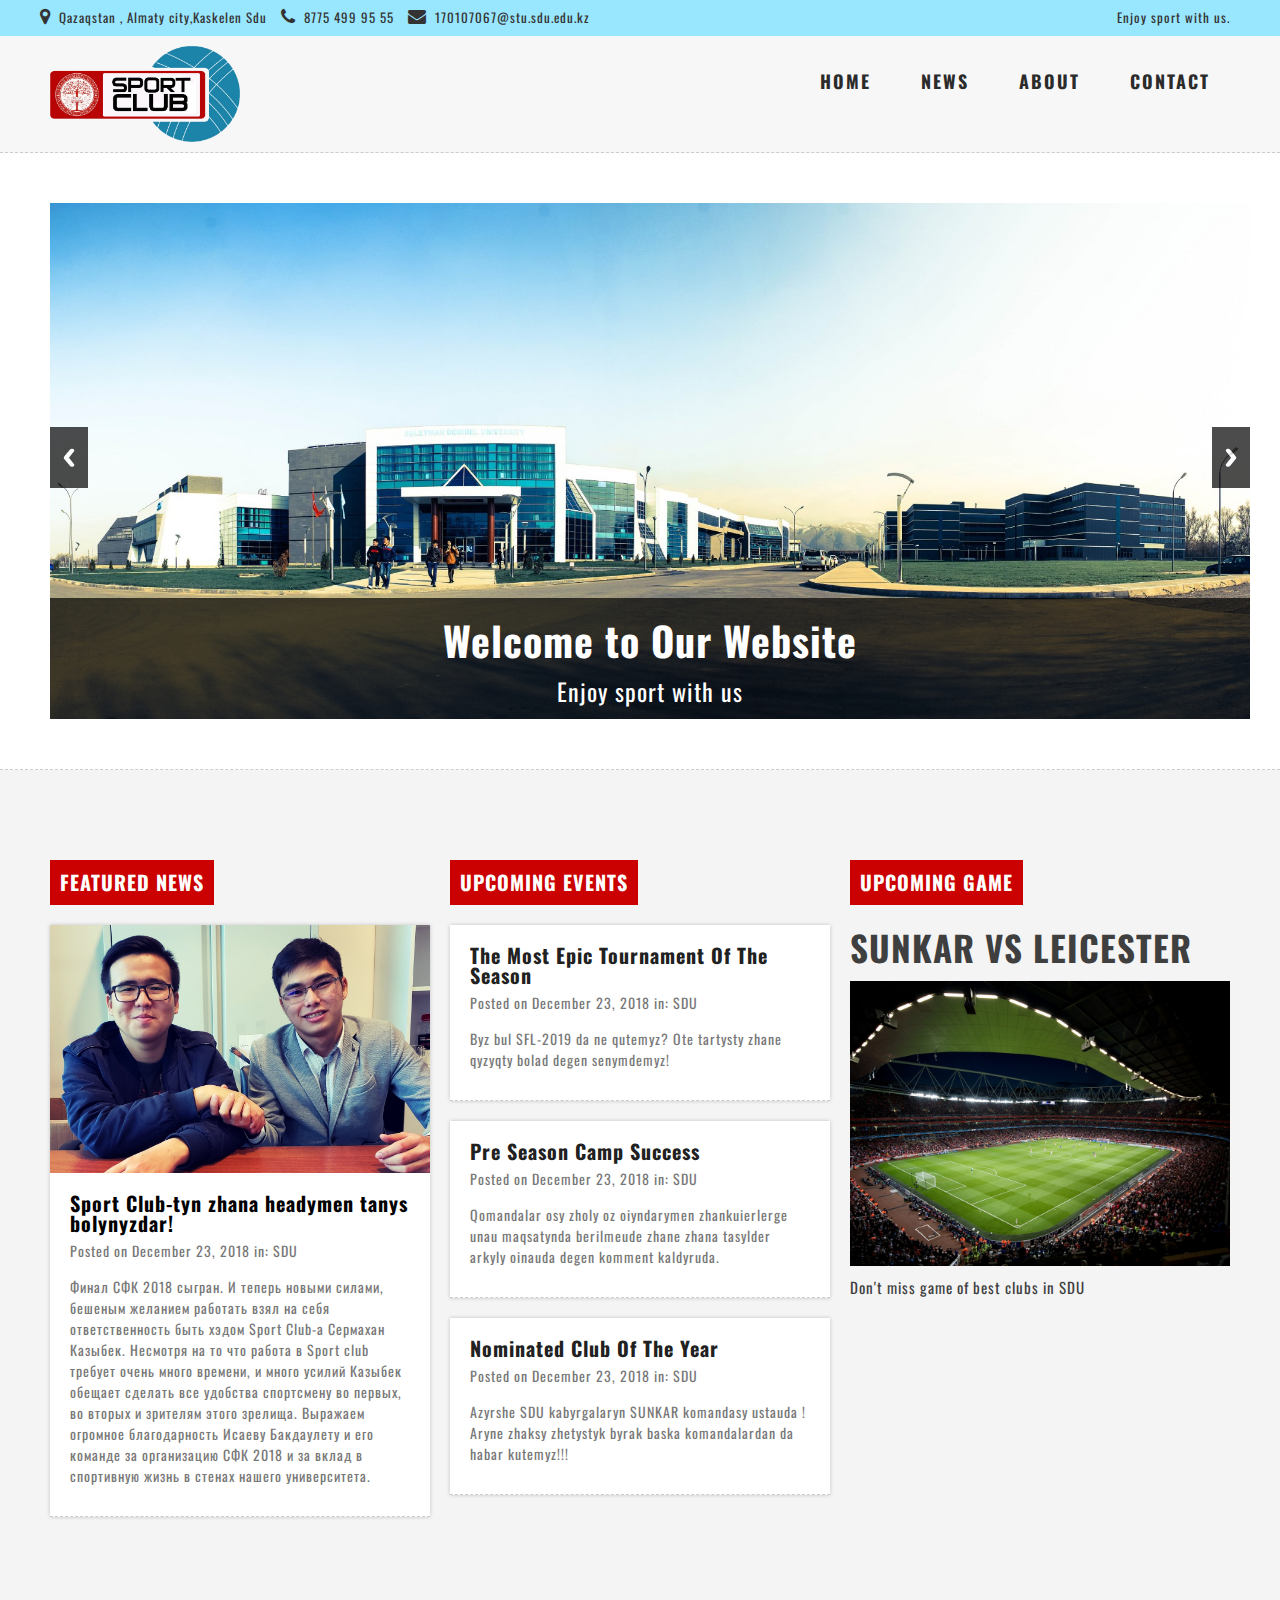
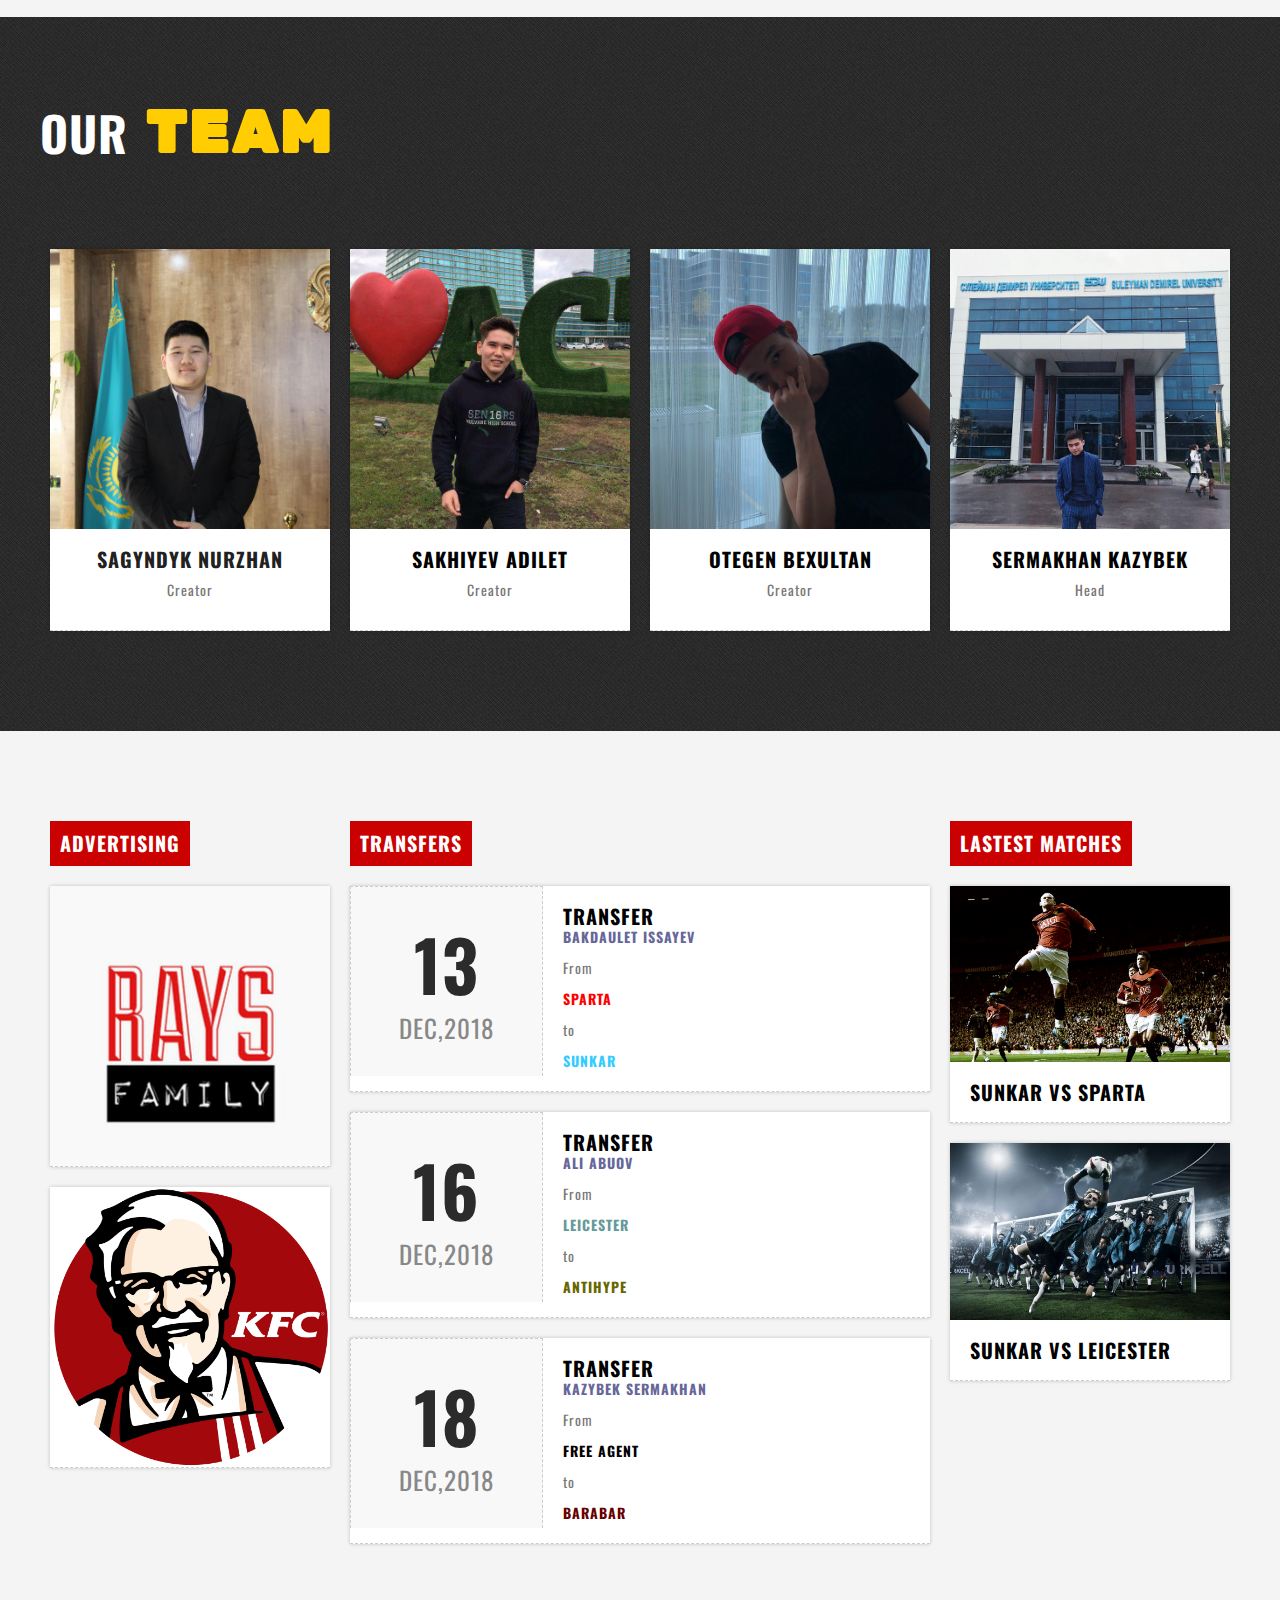
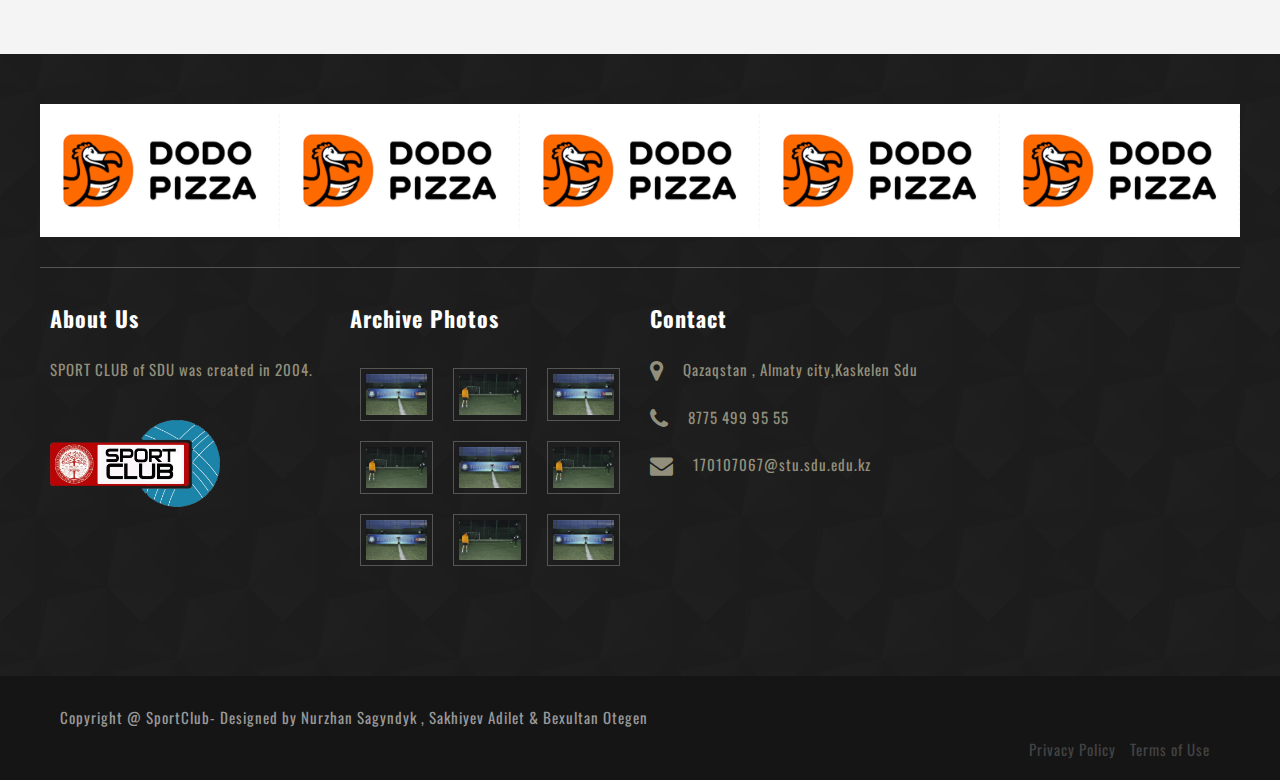
<file: Sport club SDU/index.html>
<!DOCTYPE html>
<html lang="en">
<head>
	<meta charset="utf-8">
	<title>SDU Sport club</title>
	<meta name="viewport" content="width=device-width, initial-scale=1, maximum-scale=1">
    

  	<link rel="stylesheet" href="css/zerogrid.css">
	<link rel="stylesheet" href="css/style.css">
	<link rel="stylesheet" href="css/menu.css">
	<link rel="stylesheet" href="css/responsiveslides.css">
	<link href="font-awesome/css/font-awesome.min.css" rel="stylesheet" type="text/css">
	
	<script src="js/jquery-latest.min.js"></script>
	<script src="js/script.js"></script>
    <script src="js/jquery183.min.js"></script>
    <script src="js/responsiveslides.min.js"></script>
    <script>
		
		$(function () {
		  $("#slider").responsiveSlides({
			auto: true,
			pager: false,
			nav: true,
			speed: 500,
			namespace: "callbacks",
			before: function () {
			  $('.events').append("<li>before event fired.</li>");
			},
			after: function () {
			  $('.events').append("<li>after event fired.</li>");
			}
		  });
		});
	</script>
	
	
</head>
<body>
<div class="wrap-body">

<div class="top">
	<div class="zerogrid">
		<div class="row">
			<div class="f-left">
				<span><i class="fa fa-map-marker"></i> Qazaqstan , Almaty city,Kaskelen Sdu </span>
				<span><i class="fa fa-phone"></i> 8775 499 95 55</span>
				<span><i class="fa fa-envelope"></i> 170107067@stu.sdu.edu.kz</span>
			</div>
			<div class="f-right">
				<span>Enjoy sport with us.</span>
			</div>
		</div>
	</div>
</div>

<header>
	<div class="wrap-header zerogrid">
		<div class="row">
			<div id="cssmenu">
				<ul>
				   <li class='active'><a href="index.html">Home</a></li>
				   <li><a href="archive.html">News</a></li>
				   <li><a href="single.html">About</a></li>
				   <li><a href="contact.html">Contact</a></li>
				</ul>
			</div>
			<a href='index.html' class="logo"><img src="images/logo.png" /></a>
		</div>
	</div>
</header>
<div class="bg-white">
	<div class="zerogrid">
		<!-- Slideshow -->
		<div class="callbacks_container">
			<ul class="rslides" id="slider">
				<li>
					<img src="images/slideshow-image1.jpg" alt="">
					<div class="caption">
						<h1>Welcome to Our Website</h1>
						<span >Enjoy sport with us</span>
					</div>
				</li>
				<li>
					<img src="images/slideshow-image2.jpg" alt="">
					<div class="caption">
						<h1>Welcome to Our Website</h1>
						<span >Enjoy sport with us</span>
					</div>
				</li>
				<li>
					<img src="images/slideshow-image3.jpg" alt="">
					<div class="caption">
						<h1>Welcome to Our Website</h1>
						<span >Enjoy sport with us</span>
					</div>
				</li>
			</ul>
		</div>
		<div class="clear"></div>
	</div>
</div>

<section id="container" class="home-page">
	<div class="wrap-container clearfix">
		<div id="main-content">
			<section class="content-box box-1 box-style-1">
				<div class="wrap-box">
					<div class="zerogrid">
						<div class="row">
							<div class="col-1-3">
								<div class="wrap-col">
									<div class="sub-title">
										<h2>FEATURED NEWS</h2>
									</div>
									<div class="item">
										<img src="images/5.jpg" />
										<div class="item-content">
											<h3 style="color: black">Sport Club-tyn zhana headymen tanys bolynyzdar!</h3> 
											<div class="info">Posted on December 23, 2018 in: SDU</div> 
												<p>Финал СФК 2018 сыгран. И теперь новыми силами, бешеным желанием работать взял на себя ответственность быть хэдом Sport Club-а Сермахан Казыбек. Несмотря на то что работа в Sport club требует очень много времени, и много усилий Казыбек обещает сделать все удобства спортсмену во первых, во вторых и зрителям этого зрелища. 
												Выражаем огромное благодарность Исаеву Бакдаулету и его команде за организацию СФК 2018 и за вклад в спортивную жизнь в стенах нашего университета.</p> 

											</div> 
										</div> 
									</div> 
								</div> 
								<div class="col-1-3"> 
									<div class="wrap-col"> 
										<div class="sub-title"> 
											<h2>UPCOMING EVENTS</h2> 
										</div> 
										<div class="row"> 
											<div class="item"> 
												<div class="item-content"> 
													<a><h3>The Most Epic Tournament Of The Season</h3></a> 
													<div class="info">Posted on December 23, 2018 in: SDU</div> 
													<p>Byz bul SFL-2019 da ne qutemyz? Ote tartysty zhane qyzyqty bolad degen senymdemyz! </p> 
												</div> 
											</div> 
										</div> 
										<div class="row"> 
											<div class="item"> 
												<div class="item-content"> 
													<a><h3>Pre Season Camp Success</h3></a> 
													<div class="info">Posted on December 23, 2018 in: SDU</div> 
														<p>Qomandalar osy zholy oz oiyndarymen zhankuierlerge unau maqsatynda berilmeude zhane zhana tasylder arkyly oinauda degen komment kaldyruda.</p> 

													</div> 
												</div> 
											</div> 
											<div class="row"> 
												<div class="item"> 
													<div class="item-content"> 
														<a><h3>Nominated Club Of The Year</h3></a> 
														<div class="info">Posted on December 23, 2018 in: SDU</div> 
															<p>Azyrshe SDU kabyrgalaryn SUNKAR komandasy ustauda ! Aryne zhaksy zhetystyk byrak baska komandalardan da habar kutemyz!!!</p>
											</div>
										</div>
									</div>
								</div>
							</div>
							<div class="col-1-3">
								<div class="wrap-col">
									<div class="sub-title">
										<h2>UPCOMING GAME</h2>
									</div>
									<h2 style="font-size: 35px;line-height: 1.3;margin-bottom: 10px;">SUNKAR VS LEICESTER</h2>
									<img src="images/4.jpg" />
									<p>Don't miss game of best clubs in SDU</p>
								</div>
							</div>
						</div>
					</div>
				</div>
			</section>
			<section class="content-box box-2 box-style-3">
				<div class="wrap-box">
					<div class="zerogrid">
						<div class="title">
							<h2><span>Our</span> Team</h2>
						</div>	
						<div class="row">
							<div class="col-1-4">
								<div class="wrap-col">
									<div class="item t-center">
										<div class="item-container">
											<a href="single.html">
												<div class="item-caption">
													<div class="item-caption-inner">
														<div class="item-caption-inner1">
															<span class="user-social"><i class="fa fa-facebook"></i><i class="fa fa-twitter"></i><i class="fa fa-google-plus"></i><i class="fa fa-pinterest"></i></span>
														</div>
													</div>
												</div>
												<img src="images/user1.jpg" />
											</a>
										</div>
										<div class="item-content">
											<a href="single.html"><h3>SAGYNDYK NURZHAN</h3></a>
											<p>Creator</p>
										</div>
									</div>
								</div>
							</div>
							<div class="col-1-4">
								<div class="wrap-col">
									<div class="item t-center">
										<div class="item-container">
											<a href="single.html">
												<div class="item-caption">
													<div class="item-caption-inner">
														<div class="item-caption-inner1">
															<span class="user-social"><i class="fa fa-facebook"></i><i class="fa fa-twitter"></i><i class="fa fa-google-plus"></i><i class="fa fa-pinterest"></i></span>
														</div>
													</div>
												</div>
												<img src="images/user2.jpg" />
											</a>
										</div>
										<div class="item-content">
											<h3 style="color: black">SAKHIYEV ADILET</h3>
											<p>Creator</p>
										</div>
									</div>
								</div>
							</div>
							<div class="col-1-4">
								<div class="wrap-col">
									<div class="item t-center">
										<div class="item-container">
											<a href="single.html">
												<div class="item-caption">
													<div class="item-caption-inner">
														<div class="item-caption-inner1">
															<span class="user-social"><i class="fa fa-facebook"></i><i class="fa fa-twitter"></i><i class="fa fa-google-plus"></i><i class="fa fa-pinterest"></i></span>
														</div>
													</div>
												</div>
												<img src="images/user3.jpg" />
											</a>
										</div>
										<div class="item-content">
											<h3 style="color: black">OTEGEN BEXULTAN</h3>
											<p>Creator</p>
										</div>
									</div>
								</div>
							</div>
							<div class="col-1-4">
								<div class="wrap-col">
									<div class="item t-center">
										<div class="item-container">
											<a href="single.html">
												<div class="item-caption">
													<div class="item-caption-inner">
														<div class="item-caption-inner1">
															<span class="user-social"><i class="fa fa-facebook"></i><i class="fa fa-twitter"></i><i class="fa fa-google-plus"></i><i class="fa fa-pinterest"></i></span>
														</div>
													</div>
												</div>
												<img src="images/user4.jpg" />
											</a>
										</div>
										<div class="item-content">
											<h3 style="color: black">SERMAKHAN KAZYBEK</h3>
											<p>Head</p>
										</div>
									</div>
								</div>
							</div>
						</div>
					</div>
				</div>
			</section>
			<section class="content-box box-4 box-style-1">
				<div class="wrap-box" >
					<div class="zerogrid">
						<div class="row">
							<div class="col-1-4">
								<div class="wrap-col">
									<div class="sub-title">
										<h2>ADVERTISING</h2>
									</div>
									<div class="item">
										<a href="https://www.youtube.com/channel/UCqz6kTWPBLXPa1v9DA7RXxA"><img src="images/banner.jpg" /></a>
									</div>
									<div class="item">
										<img src="images/banner2.jpg" />
									</div>
								</div>
							</div>
							<div class="col-2-4">
								<div class="wrap-col">
									<div class="sub-title">
										<h2>TRANSFERS</h2>
									</div>
									<div class="row">
										<div class="item">
											<div class="col-1-3">
												<div class="item-date-box">
													<div class="item-caption-inner">
														<div class="item-caption-inner1">
															<h3>13</h3>
															<span>DEC,2018</span>
														</div>
													</div>
												</div>
											</div>
											<div class="col-2-3">
												<div class="item-content">
													<h3 style="color: black">TRANSFER</h3>
													<strong style="color: #666699">BAKDAULET ISSAYEV</strong>
													<p>From </p> <strong style="color: red">SPARTA</strong> <p> to </p> <strong style="color: #33ccff">SUNKAR</strong>
												</div>
											</div>
											<div class="clear"></div>
										</div>
									</div>
									<div class="row">
										<div class="item">
											<div class="col-1-3">
												<div class="item-date-box">
													<div class="item-caption-inner">
														<div class="item-caption-inner1">
															<h3>16</h3>
															<span>DEC,2018</span>
														</div>
													</div>
												</div>
											</div>
											<div class="col-2-3">
												<div class="item-content">
													<h3 style="color: black">TRANSFER</h3>
													<strong style="color: #666699">ALI ABUOV</strong>
													<p>From </p> <strong style="color: #669999">LEICESTER</strong> <p> to </p> <strong style="color: #666600">ANTIHYPE</strong>
												</div>
											</div>
											<div class="clear"></div>
										</div>
									</div>
									<div class="row">
										<div class="item">
											<div class="col-1-3">
												<div class="item-date-box">
													<div class="item-caption-inner">
														<div class="item-caption-inner1">
															<h3>18</h3>
															<span>DEC,2018</span>
														</div>
													</div>
												</div>
											</div>
											<div class="col-2-3">
												<div class="item-content">
													<h3 style="color: black">TRANSFER</h3>
													<strong style="color: #666699">KAZYBEK SERMAKHAN</strong>
													<p>From </p> <strong style="color: #000000">FREE AGENT</strong> <p> to </p> <strong style="color: #660000">BARABAR</strong>
												</div>
											</div>
											<div class="clear"></div>
										</div>
									</div>
								</div>
							</div>
							<div class="col-1-4">
								<div class="wrap-col">
									<div class="sub-title">
										<h2>LASTEST MATCHES</h2>
									</div>
									<div class="item">
										<img src="images/2.jpg" />
										<div class="item-content">
											<h3 style="color: black">SUNKAR VS SPARTA</h3>
										</div>
									</div>
									<div class="item">
										<img src="images/3.jpg" />
										<div class="item-content">
											<h3 style="color: black">SUNKAR VS LEICESTER</h3>
										</div>
									</div>
								</div>
							</div>
						</div>
					</div>
				</div>
			</section>
		</div>
	</div>
</section>

<footer>
	<div class="zerogrid top-footer">
		<div class="row">
			<div class="col-1-5">
				<a href="#"><img src="images/123123.jpg" /></a>
			</div>
			<div class="col-1-5">
				<a href="#"><img src="images/123123.jpg" /></a>
			</div>
			<div class="col-1-5">
				<a href="#"><img src="images/123123.jpg" /></a>
			</div>
			<div class="col-1-5">
				<a href="#"><img src="images/123123.jpg" /></a>
			</div>
			<div class="col-1-5">
				<a href="#"><img src="images/123123.jpg" /></a>
			</div>
		</div>
	</div>
	<div class="zerogrid wrap-footer">
		<div class="row">
			<div class="col-1-4 col-footer-1">
				<div class="wrap-col">
					<h3>About Us</h3>
					<p>SPORT CLUB of SDU was created in 2004.</p>
					<a href="index.html" class="logo"><img src="images/logo.png" /></a>
				</div>
			</div>
			<div class="col-1-4 col-footer-3">
				<div class="wrap-col">
					<h3>Archive Photos</h3>
					<div class="row">
						<div class="col-1-3">
							<div class="wrap-col">
								<a href="#"><img src="images/999.jpg" /></a>
								<a href="#"><img src="images/000jpg.jpg" /></a>
								<a href="#"><img src="images/999.jpg" /></a>
							</div>
						</div>
						<div class="col-1-3">
							<div class="wrap-col">
								<a href="#"><img src="images/000jpg.jpg" /></a>
								<a href="#"><img src="images/999.jpg" /></a>
								<a href="#"><img src="images/000jpg.jpg" /></a>
							</div>
						</div>
						<div class="col-1-3">
							<div class="wrap-col">
								<a href="#"><img src="images/999.jpg" /></a>
								<a href="#"><img src="images/000jpg.jpg" /></a>
								<a href="#"><img src="images/999.jpg" /></a>
							</div>
						</div>
					</div>
				</div>
			</div>
			<div class="col-1-4 col-footer-4">
				<div class="wrap-col">
					<h3>Contact</h3>
					<span><i class="fa fa-map-marker"></i> Qazaqstan , Almaty city,Kaskelen Sdu </span>
				<span><i class="fa fa-phone"></i> 8775 499 95 55</span>
				<span><i class="fa fa-envelope"></i> 170107067@stu.sdu.edu.kz</span>
				</div>
			</div>
		</div>
	</div>
</footer>
<div class="copyright">
	<div class="zerogrid wrapper">
		<p>Copyright @ SportClub- Designed by Nurzhan Sagyndyk , Sakhiyev Adilet & Bexultan Otegen</p>
		<ul class="quick-link f-right">
			<li><a href="#">Privacy Policy</a></li>
			<li><a href="#">Terms of Use</a></li>
		</ul>
	</div>
</div>

</div>
</body></html>
</file>
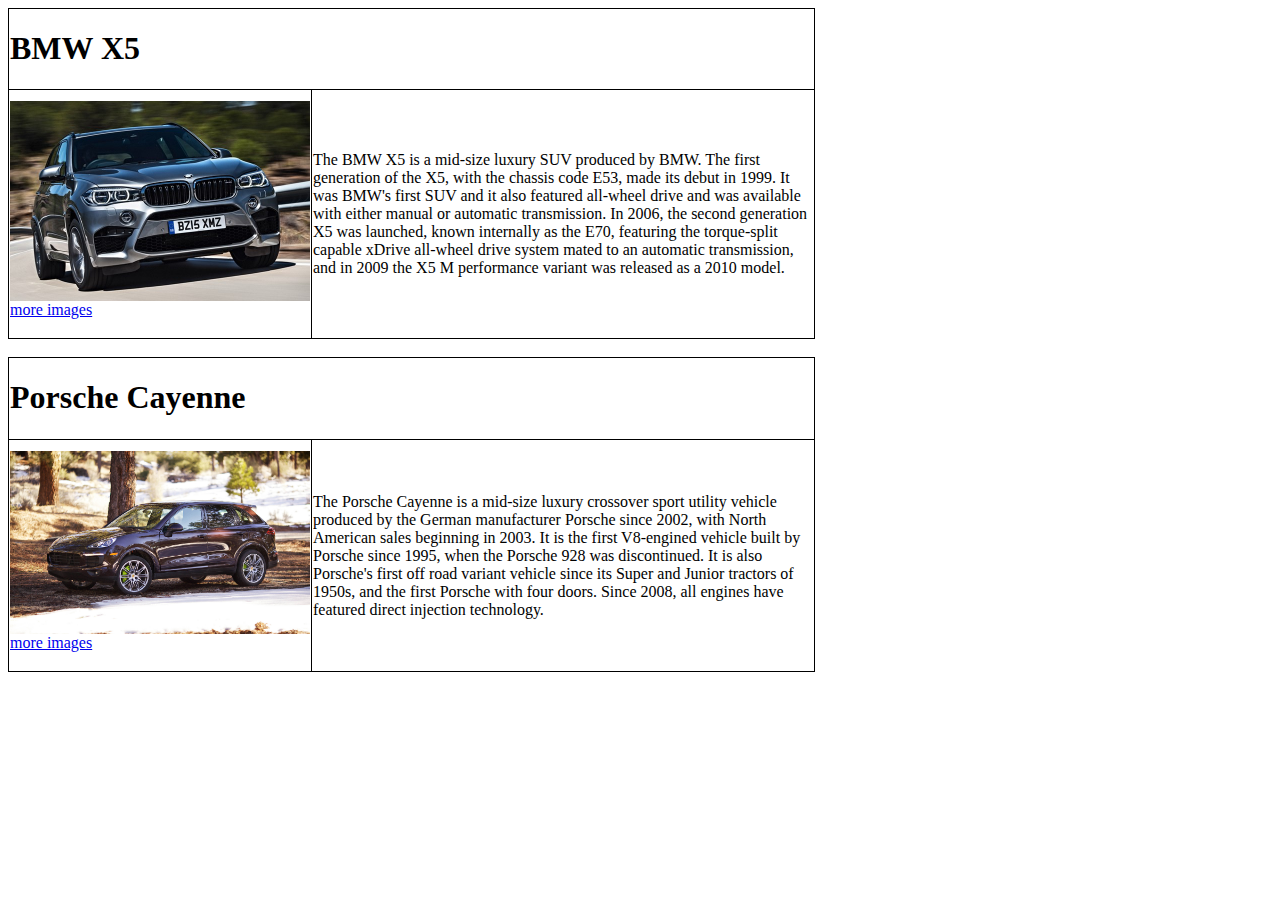
<file: week1/index.html>
<html lang="en">
<head>
    <meta charset="UTF-8">
    <meta name="viewport" content="width=device-width, initial-scale=1.0">
    <meta http-equiv="X-UA-Compatible" content="ie=edge">
    <link rel="stylesheet" type="text/css" href="main.css">
    <title>Welcome</title>
</head>
<body>
    <table>
        <tr>
            <td colspan="2">
                
                <h1 style="padding-top: 20px">BMW X5</h1>
            </td>
        </tr>
        <tr>
            <td>
                <img src="src/bmw1.jpg"><br>
                <a href="bmw.html" target="blank">more images</a>
                <br><br>
            </td>
            <td style="width: 500px">
                    The BMW X5 is a mid-size luxury SUV produced by BMW. The first generation of the X5,
                    with the chassis code E53, made its debut in 1999. It was BMW's first SUV and it also
                    featured all-wheel drive and was available with either manual or automatic transmission. 
                    In 2006, the second generation X5 was launched, known internally as the E70, featuring the 
                    torque-split capable xDrive all-wheel drive system mated to an automatic transmission, and 
                    in 2009 the X5 M performance variant was released as a 2010 model.
            </td>
        </tr>
    </table>
    <br>
    <table>
            <tr>
                <td colspan="2">
                    
                    <h1 style="padding-top: 20px">Porsche Cayenne</h1>
                </td>
            </tr>
            <tr>
                <td>
                    <img src="src/porsche1.jpg"><br>
                    <a href="porsche.html" target="blank">more images</a>
                    <br><br>
                </td>
                <td style="width: 500px">
                        The Porsche Cayenne is a mid-size luxury crossover sport utility vehicle produced by the German manufacturer Porsche since 2002, with North American sales beginning in 2003. It is the first V8-engined vehicle built by Porsche since 1995, when the Porsche 928 was discontinued. It is also Porsche's first off road variant vehicle since its Super and Junior tractors of 1950s, and the first Porsche with four doors. Since 2008, all engines have featured direct injection technology.
                </td>
            </tr>
        </table>
</body>
</html>
</file>
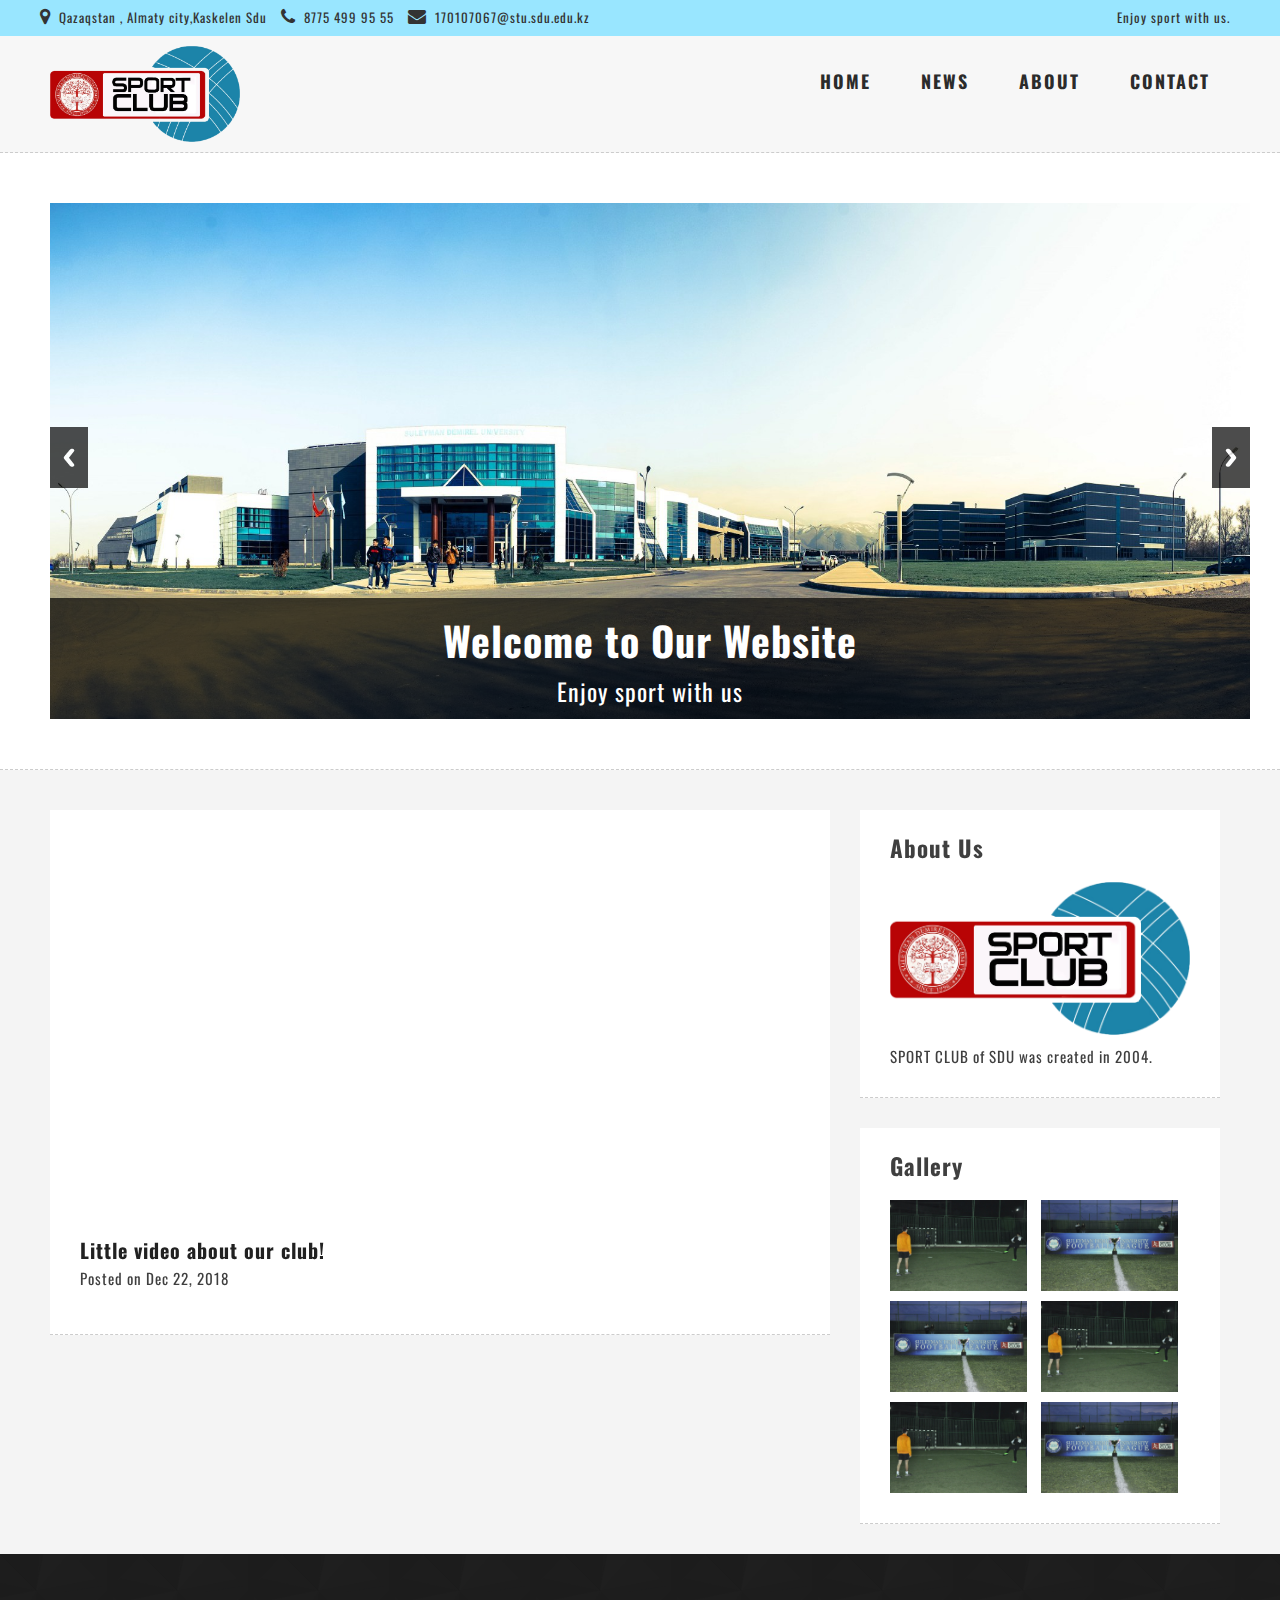
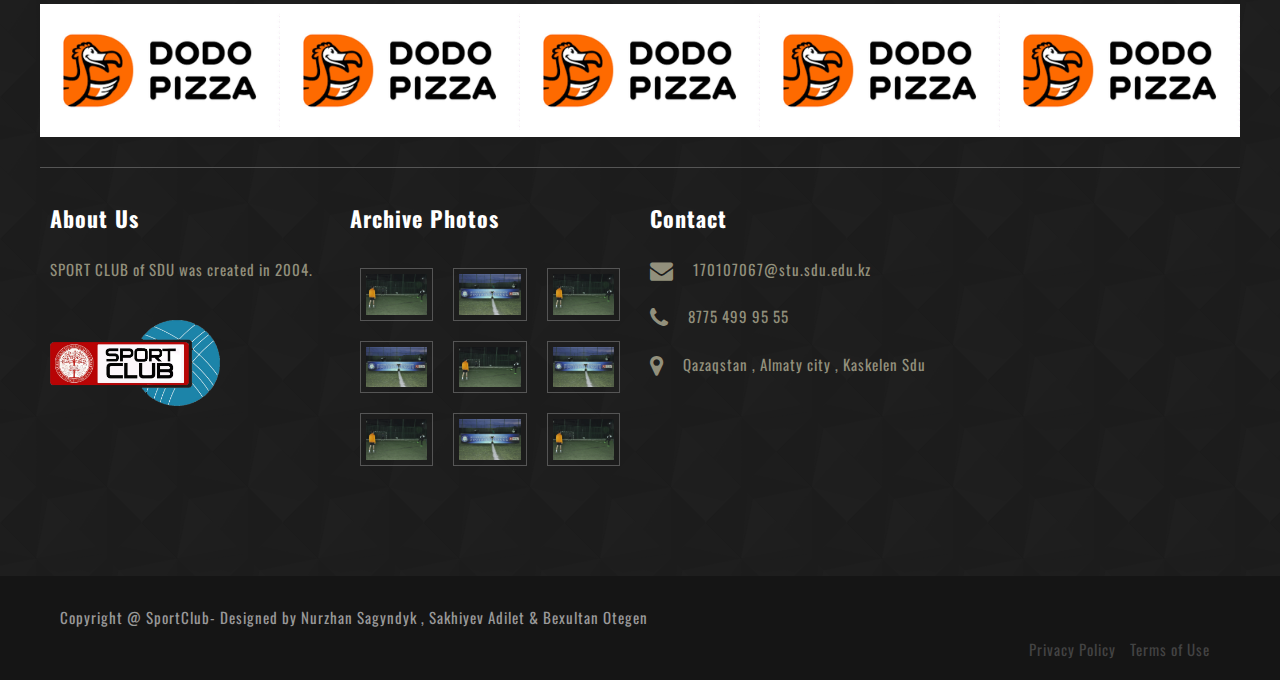
<file: Sport club SDU/archive.html>
<!DOCTYPE html>
<html lang="en">
<head>

	<meta charset="utf-8">
	<title>SDU Sport club</title>
	<meta name="description" content="Free Responsive Html5 Css3 Templates | zerotheme.com">
	<meta name="author" content="www.zerotheme.com">
	

	<meta name="viewport" content="width=device-width, initial-scale=1, maximum-scale=1">
    
  	<link rel="stylesheet" href="css/zerogrid.css">
	<link rel="stylesheet" href="css/style.css">
	<link rel="stylesheet" href="css/menu.css">
	<link rel="stylesheet" href="css/responsiveslides.css">
	<link href="font-awesome/css/font-awesome.min.css" rel="stylesheet" type="text/css">
	
	<script src="js/jquery-latest.min.js"></script>
	<script src="js/script.js"></script>
    <script src="js/jquery183.min.js"></script>
    <script src="js/responsiveslides.min.js"></script>
    <script>
		$(function () {
		  // Slideshow 
		  $("#slider").responsiveSlides({
			auto: true,
			pager: false,
			nav: true,
			speed: 500,
			namespace: "callbacks",
			before: function () {
			  $('.events').append("<li>before event fired.</li>");
			},
			after: function () {
			  $('.events').append("<li>after event fired.</li>");
			}
		  });
		});
	</script>
	
   
</head>
<body>
<div class="wrap-body">

<div class="top">
	<div class="zerogrid">
		<div class="row">
			<div class="f-left">
				<span><i class="fa fa-map-marker"></i> Qazaqstan , Almaty city,Kaskelen Sdu </span>
				<span><i class="fa fa-phone"></i> 8775 499 95 55</span>
				<span><i class="fa fa-envelope"></i> 170107067@stu.sdu.edu.kz</span>
			</div>
			<div class="f-right">
				<span>Enjoy sport with us.</span>
			</div>
		</div>
	</div>
</div>

<header>
	<div class="wrap-header zerogrid">
		<div class="row">
			<div id="cssmenu">
				<ul>
				   <li class='active'><a href="index.html">Home</a></li>
				   <li><a href="archive.html">News</a></li>
				   <li><a href="single.html">About</a></li>
				   <li><a href="contact.html">Contact</a></li>
				</ul>
			</div>
			<a href='index.html' class="logo"><img src="images/logo.png" /></a>
		</div>
	</div>
</header>
<div class="bg-white">
	<div class="zerogrid">
		<!-- Slideshow -->
		<div class="callbacks_container">
			<ul class="rslides" id="slider">
				<li>
					<img src="images/slideshow-image1.jpg" alt="">
					<div class="caption">
						<h1>Welcome to Our Website</h1>
						<span >Enjoy sport with us</span>
					</div>
				</li>
				<li>
					<img src="images/slideshow-image2.jpg" alt="">
					<div class="caption">
						<h1>Welcome to Our Website</h1>
						<span >Enjoy sport with us</span>
					</div>
				</li>
				<li>
					<img src="images/slideshow-image3.jpg" alt="">
					<div class="caption">
						<h1>Welcome to Our Website</h1>
						<span >Enjoy sport with us</span>
					</div>
				</li>
			</ul>
		</div>
		<div class="clear"></div>
	</div>
</div>

<section id="container" class="sub-page">
	<div class="wrap-container zerogrid">
		<div id="main-content" class="col-2-3">
			<div class="wrap-col">
				<div class="wrap-content">
					<article>
						<div class="art-header">
							<iframe width="780" height="400" src="https://www.youtube.com/embed/x0g3w-9KL44">
							</iframe>
						</div>
						<div class="art-content">
							<a href="#"><h3>Little video about our club!</h3></a>
							<div class="info">Posted on Dec 22, 2018</div>
						</div>
					</article>
				</div>
			</div>
		</div>
		<div id="sidebar" class="col-1-3">
			<div class="wrap-col">
				<div class="wrap-sidebar">
					<!---- Start Widget ---->
					<div class="widget wid-about">
						<div class="wid-header">
							<h5>About Us</h5>
						</div>
						<div class="wid-content">
							<img src="images/logo.png"/>
							<p>SPORT CLUB of SDU was created in 2004.</p>
						</div>
					</div>
					<div class="widget wid-gallery">
						<div class="wid-header">
							<h5>Gallery</h5>
						</div>
						<div class="wid-content">
							<a href="#"><img src="images/000jpg.jpg"></a>
							<a href="#"><img src="images/999.jpg"></a>
							<a href="#"><img src="images/999.jpg"></a>
							<a href="#"><img src="images/000jpg.jpg"></a>
							<a href="#"><img src="images/000jpg.jpg"></a>
							<a href="#"><img src="images/999.jpg"></a>
						</div>
					</div>
				</div>
			</div>
		</div>
	</div>
</section>

<footer>
	<div class="zerogrid top-footer">
		<div class="row">
			<div class="col-1-5">
				<a href="#"><img src="images/123123.jpg" /></a>
			</div>
			<div class="col-1-5">
				<a href="#"><img src="images/123123.jpg" /></a>
			</div>
			<div class="col-1-5">
				<a href="#"><img src="images/123123.jpg" /></a>
			</div>
			<div class="col-1-5">
				<a href="#"><img src="images/123123.jpg" /></a>
			</div>
			<div class="col-1-5">
				<a href="#"><img src="images/123123.jpg" /></a>
			</div>
		</div>
	</div>
	<div class="zerogrid wrap-footer">
		<div class="row">
			<div class="col-1-4 col-footer-1">
				<div class="wrap-col">
					<h3>About Us</h3>
					<p>SPORT CLUB of SDU was created in 2004.</p>
					<a href="index.html" class="logo"><img src="images/logo.png" /></a>
				</div>
			</div>
			<div class="col-1-4 col-footer-3">
				<div class="wrap-col">
					<h3>Archive Photos</h3>
					<div class="row">
						<div class="col-1-3">
							<div class="wrap-col">
								<a href="#"><img src="images/000jpg.jpg" /></a>
								<a href="#"><img src="images/999.jpg" /></a>
								<a href="#"><img src="images/000jpg.jpg" /></a>
							</div>
						</div>
						<div class="col-1-3">
							<div class="wrap-col">
								<a href="#"><img src="images/999.jpg" /></a>
								<a href="#"><img src="images/000jpg.jpg" /></a>
								<a href="#"><img src="images/999.jpg" /></a>
							</div>
						</div>
						<div class="col-1-3">
							<div class="wrap-col">
								<a href="#"><img src="images/000jpg.jpg" /></a>
								<a href="#"><img src="images/999.jpg" /></a>
								<a href="#"><img src="images/000jpg.jpg" /></a>
							</div>
						</div>
					</div>
				</div>
			</div>
			<div class="col-1-4 col-footer-4">
				<div class="wrap-col">
					<h3>Contact</h3>
					<span><i class="fa fa-envelope"></i> 170107067@stu.sdu.edu.kz</span>
					<span><i class="fa fa-phone"></i> 8775 499 95 55</span>
					<span><i class="fa fa-map-marker"></i> Qazaqstan , Almaty city , Kaskelen Sdu</span>
				</div>
			</div>
		</div>
	</div>
</footer>
<div class="copyright">
	<div class="zerogrid wrapper">
		<p>Copyright @ SportClub- Designed by Nurzhan Sagyndyk , Sakhiyev Adilet & Bexultan Otegen</p>
		<ul class="quick-link f-right">
			<li><a href="#">Privacy Policy</a></li>
			<li><a href="#">Terms of Use</a></li>
		</ul>
	</div>
</div>

</div>
</body></html>
</file>
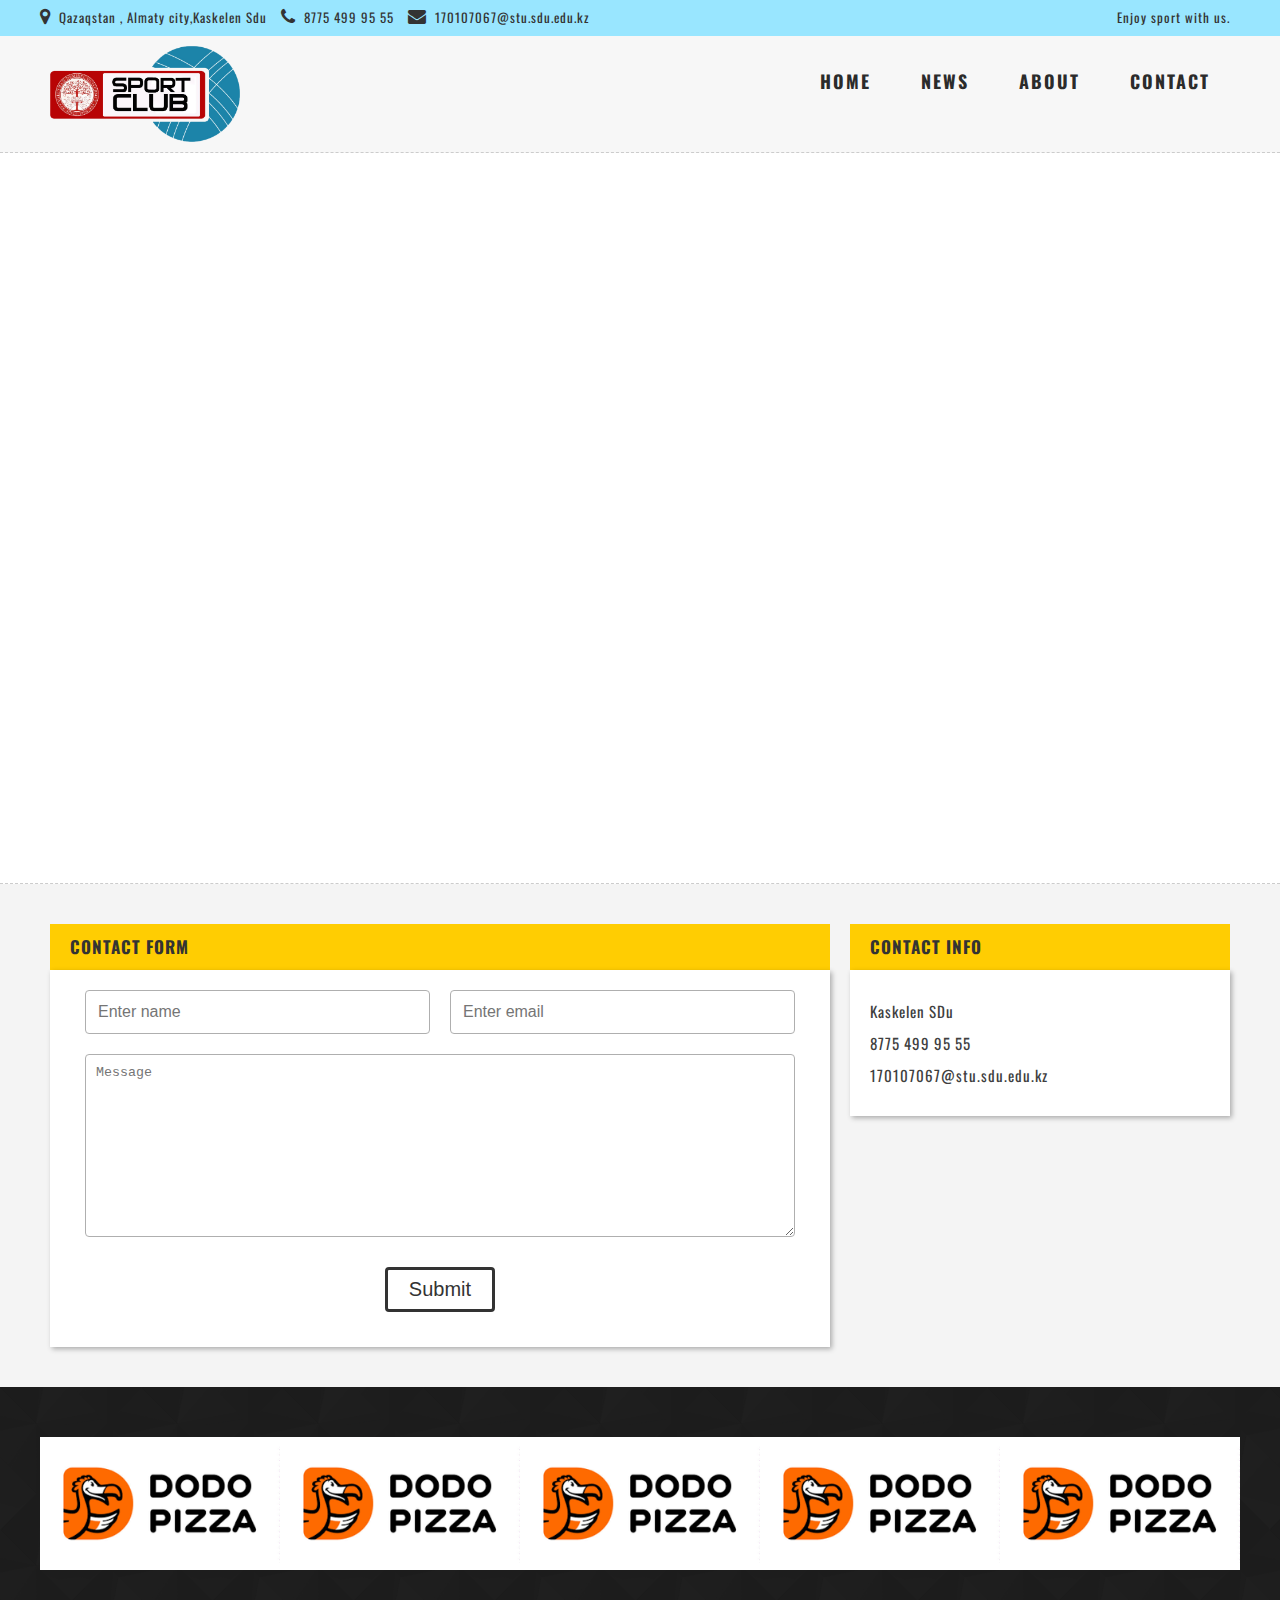
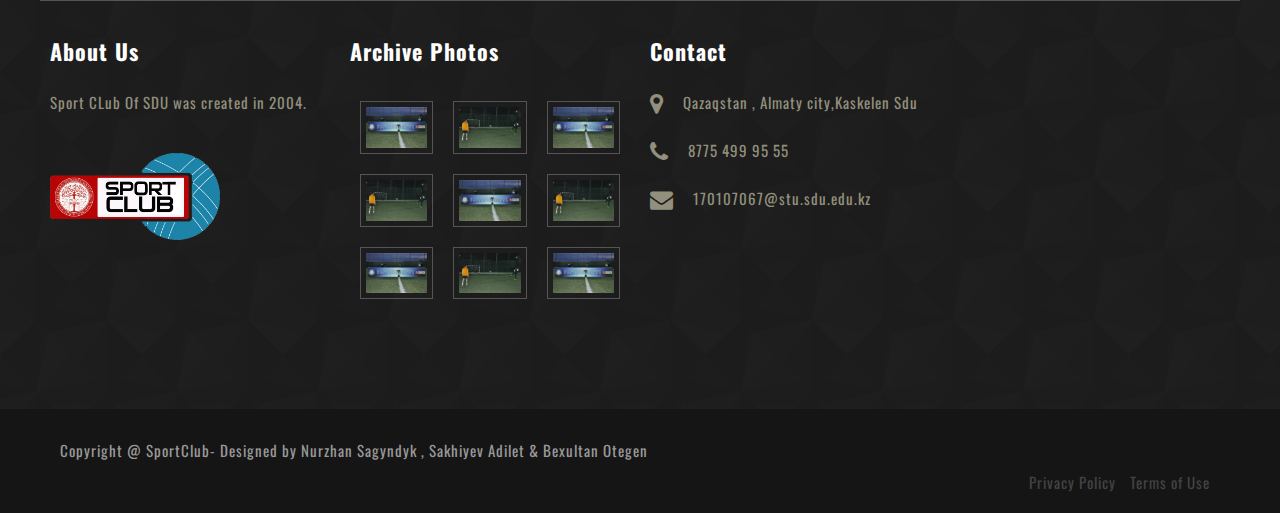
<file: Sport club SDU/contact.html>
<!DOCTYPE html> 
<html lang="en"> 
<head> 


<meta charset="utf-8"> 
<title>Sdu Sport Club</title> 


<meta name="viewport" content="width=device-width, initial-scale=1, maximum-scale=1"> 

<link rel="stylesheet" href="css/zerogrid.css"> 
<link rel="stylesheet" href="css/style.css"> 
<link rel="stylesheet" href="css/menu.css"> 
<link rel="stylesheet" href="css/responsiveslides.css"> 
<link href="font-awesome/css/font-awesome.min.css" rel="stylesheet" type="text/css"> 

<script src="js/jquery-latest.min.js"></script> 
<script src="js/script.js"></script> 
<script src="js/jquery183.min.js"></script> 
<script src="js/responsiveslides.min.js"></script> 
<script> 
$(function () { 
// Slideshow 
$("#slider").responsiveSlides({ 
auto: true, 
pager: false, 
nav: true, 
speed: 500, 
namespace: "callbacks", 
before: function () { 
$('.events').append("<li>before event fired.</li>"); 
}, 
after: function () { 
$('.events').append("<li>after event fired.</li>"); 
} 
}); 
}); 
</script> 



</head> 
<body> 
<div class="wrap-body"> 


<div class="top"> 
<div class="zerogrid"> 
<div class="row"> 
<div class="f-left"> 
<span><i class="fa fa-map-marker"></i> Qazaqstan , Almaty city,Kaskelen Sdu </span> 
<span><i class="fa fa-phone"></i> 8775 499 95 55</span> 
<span><i class="fa fa-envelope"></i> 170107067@stu.sdu.edu.kz</span> 
</div> 
<div class="f-right"> 
<span>Enjoy sport with us.</span> 
</div> 
</div> 
</div> 
</div> 


<header> 
<div class="wrap-header zerogrid"> 
<div class="row"> 
<div id="cssmenu"> 
<ul> 
<li class='active'><a href="index.html">Home</a></li> 
<li><a href="archive.html">News</a></li> 
<li><a href="single.html">About</a></li> 
<li><a href="contact.html">Contact</a></li> 
</ul> 
</div> 
<a href='index.html' class="logo"><img src="images/logo.png" /></a> 
</div> 
</div> 
</header> 
<div class="bg-white"> 
<div class="zerogrid"> 
<div class='embed-container maps'> 
<iframe src="https://www.google.com/maps/embed?pb=!1m18!1m12!1m3!1d2908.0647955841987!2d76.66644543381497!3d43.20813026816793!2m3!1f0!2f0!3f0!3m2!1i1024!2i768!4f13.1!3m3!1m2!1s0x38834f7675d8a6c3%3A0x7b7d14aec270c056!2sSDU!5e0!3m2!1sen!2skz!4v1545563938634" width="1200" height="600" frameborder="0" style="border:0" allowfullscreen></iframe> 
</div> 
</div> 
</div> 



<section id="container"> 
<div class="zerogrid"> 
<div class="wrap-container clearfix"> 
<div id="main-content"> 
<div class="wrap-box"> 
<div class="row"> 
<div class="col-2-3"> 
<div class="wrap-col"> 
<div class="contact"> 
<div class="contact-header"> 
<h5>Contact Form</h5> 
</div> 
<div id="contact_form"> 
<form name="form1" id="ff" method="post" action="contact.php"> 
<label class="row"> 
<div class="col-1-2"> 
<div class="wrap-col"> 
<input type="text" name="name" id="name" placeholder="Enter name" required="required" /> 
</div> 
</div> 
<div class="col-1-2"> 
<div class="wrap-col"> 
<input type="email" name="email" id="email" placeholder="Enter email" required="required" /> 
</div> 
</div> 
</label> 

<label class="row"> 
<div class="wrap-col"> 
<textarea name="message" id="message" class="form-control" rows="4" cols="25" required="required" 
placeholder="Message"></textarea> 
</div> 
</label> 
<center><input class="sendButton" type="submit" name="submitcontact" value="Submit"></center> 
</form> 
</div> 
</div> 
</div> 
</div> 
<div class="col-1-3"> 
<div class="wrap-col"> 
<div class="contact-header"> 
<h5>Contact Info</h5> 
</div> 
<div style="background: #fff; padding: 20px; box-shadow: 2px 2px 5px 0px
 
rgba(0,0,0,0.3);"> 
<span></p> 
<p>Kaskelen SDu<br> 
</p> 
<p>8775 499 95 55</p> 
<p>170107067@stu.sdu.edu.kz</p> 
</div> 
</div> 
</div> 
</div> 
</div> 
</div> 
</div> 
</div> 
</section> 


<footer> 
<div class="zerogrid top-footer"> 
<div class="row"> 
<div class="col-1-5"> 
<a href="#"><img src="images/123123.jpg" /></a> 
</div> 
<div class="col-1-5"> 
<a href="#"><img src="images/123123.jpg" /></a> 
</div> 
<div class="col-1-5"> 
<a href="#"><img src="images/123123.jpg" /></a> 
</div> 
<div class="col-1-5"> 
<a href="#"><img src="images/123123.jpg" /></a> 
</div> 
<div class="col-1-5"> 
<a href="#"><img src="images/123123.jpg" /></a> 
</div> 
</div> 
</div> 
<div class="zerogrid wrap-footer"> 
<div class="row"> 
<div class="col-1-4 col-footer-1"> 
<div class="wrap-col"> 
<h3>About Us</h3> 
<p>Sport CLub Of SDU was created in 2004.</p> 
<a href="index.html" class="logo"><img src="images/logo.png" /></a> 
</div> 
</div> 
<div class="col-1-4 col-footer-3">
				<div class="wrap-col">
					<h3>Archive Photos</h3>
					<div class="row">
						<div class="col-1-3">
							<div class="wrap-col">
								<a href="#"><img src="images/999.jpg" /></a>
								<a href="#"><img src="images/000jpg.jpg" /></a>
								<a href="#"><img src="images/999.jpg" /></a>
							</div>
						</div>
						<div class="col-1-3">
							<div class="wrap-col">
								<a href="#"><img src="images/000jpg.jpg" /></a>
								<a href="#"><img src="images/999.jpg" /></a>
								<a href="#"><img src="images/000jpg.jpg" /></a>
							</div>
						</div>
						<div class="col-1-3">
							<div class="wrap-col">
								<a href="#"><img src="images/999.jpg" /></a>
								<a href="#"><img src="images/000jpg.jpg" /></a>
								<a href="#"><img src="images/999.jpg" /></a>
							</div>
						</div>
					</div>
				</div>
			</div>
<div class="col-1-4 col-footer-4"> 
<div class="wrap-col"> 
<h3>Contact</h3> 
<span><i class="fa fa-map-marker"></i> Qazaqstan , Almaty city,Kaskelen Sdu </span> 
<span><i class="fa fa-phone"></i> 8775 499 95 55</span> 
<span><i class="fa fa-envelope"></i> 170107067@stu.sdu.edu.kz</span> 
</div> 
</div> 
</div> 
</div> 
</footer> 
<div class="copyright"> 
<div class="zerogrid wrapper"> 
<p>Copyright @ SportClub- Designed by Nurzhan Sagyndyk , Sakhiyev Adilet & Bexultan Otegen</p> 
<ul class="quick-link f-right"> 
<li><a href="#">Privacy Policy</a></li> 
<li><a href="#">Terms of Use</a></li> 
</ul> 
</div> 
</div> 

<script> 
$('.maps').click(function () { 
$('.maps iframe').css("pointer-events", "auto"); 
}); 

$( ".maps" ).mouseleave(function() { 
$('.maps iframe').css("pointer-events", "none"); 
}); 
</script> 

</div> 
</body></html>
</file>
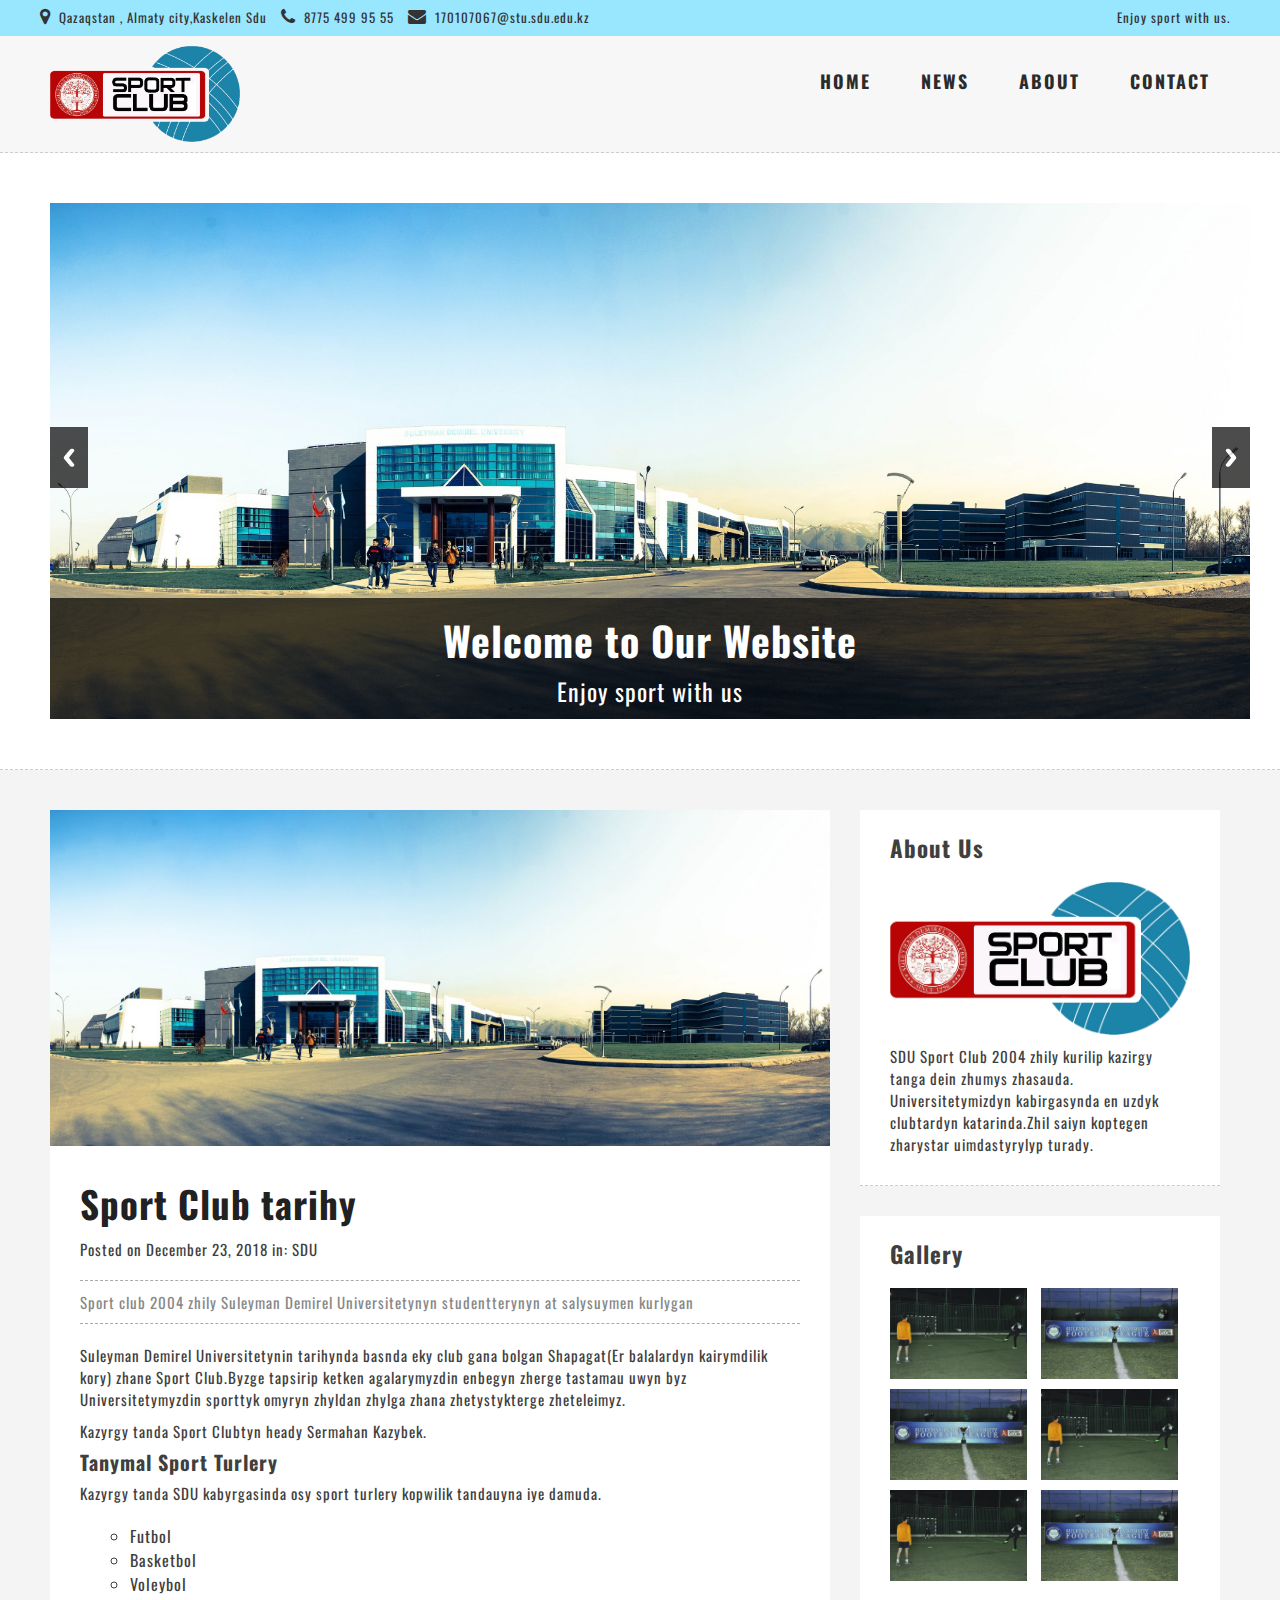
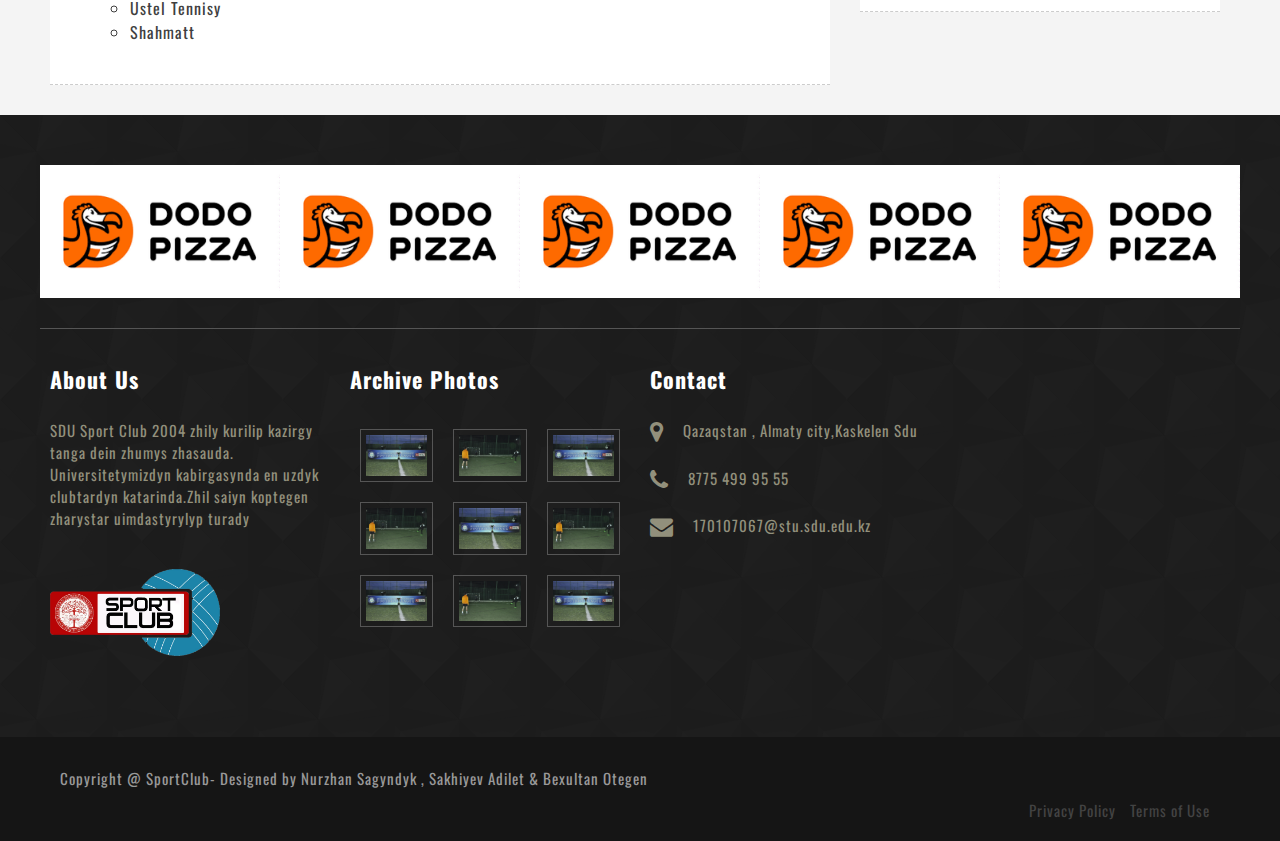
<file: Sport club SDU/single.html>
<!DOCTYPE html> 
<html lang="en">
<head> 

<meta charset="utf-8"> 
<title>SDU Sport Club</title> 

<meta name="viewport" content="width=device-width, initial-scale=1, maximum-scale=1"> 

<link rel="stylesheet" href="css/zerogrid.css"> 
<link rel="stylesheet" href="css/style.css"> 
<link rel="stylesheet" href="css/menu.css"> 
<link rel="stylesheet" href="css/responsiveslides.css"> 
<link href="font-awesome/css/font-awesome.min.css" rel="stylesheet" type="text/css"> 

<script src="js/jquery-latest.min.js"></script> 
<script src="js/script.js"></script> 
<script src="js/jquery183.min.js"></script> 
<script src="js/responsiveslides.min.js"></script> 
<script> 
$(function () { 
$("#slider").responsiveSlides({ 
auto: true, 
pager: false, 
nav: true, 
speed: 500, 
namespace: "callbacks", 
before: function () { 
$('.events').append("<li>before event fired.</li>"); 
}, 
after: function () { 
$('.events').append("<li>after event fired.</li>"); 
} 
}); 
}); 
</script> 

</head> 
<body> 
<div class="wrap-body"> 

<div class="top"> 
<div class="zerogrid"> 
<div class="row"> 
<div class="f-left"> 
<span><i class="fa fa-map-marker"></i> Qazaqstan , Almaty city,Kaskelen Sdu </span> 
<span><i class="fa fa-phone"></i> 8775 499 95 55</span> 
<span><i class="fa fa-envelope"></i> 170107067@stu.sdu.edu.kz</span> 
</div> 
<div class="f-right"> 
<span>Enjoy sport with us.</span> 
</div> 
</div> 
</div> 
</div> 

<header> 
<div class="wrap-header zerogrid"> 
<div class="row"> 
<div id="cssmenu"> 
<ul> 
<li class='active'><a href="index.html">Home</a></li> 
<li><a href="archive.html">News</a></li> 
<li><a href="single.html">About</a></li> 
<li><a href="contact.html">Contact</a></li> 
</ul> 
</div> 
<a href='index.html' class="logo"><img src="images/logo.png" /></a> 
</div> 
</div> 
</header> 
<div class="bg-white">
	<div class="zerogrid">
		<!-- Slideshow -->
		<div class="callbacks_container">
			<ul class="rslides" id="slider">
				<li>
					<img src="images/slideshow-image1.jpg" alt="">
					<div class="caption">
						<h1>Welcome to Our Website</h1>
						<span >Enjoy sport with us</span>
					</div>
				</li>
				<li>
					<img src="images/slideshow-image2.jpg" alt="">
					<div class="caption">
						<h1>Welcome to Our Website</h1>
						<span >Enjoy sport with us</span>
					</div>
				</li>
				<li>
					<img src="images/slideshow-image3.jpg" alt="">
					<div class="caption">
						<h1>Welcome to Our Website</h1>
						<span >Enjoy sport with us</span>
					</div>
				</li>
			</ul>
		</div>
		<div class="clear"></div>
	</div>
</div>
</li> 
</ul> 
</div> 
<div class="clear"></div> 
</div> 
</div> 

<section id="container" class="sub-page"> 
<div class="wrap-container zerogrid"> 
<div id="main-content" class="col-2-3"> 
<div class="wrap-col"> 
<div class="wrap-content"> 
<article> 
<div class="art-header"> 

<img src="images/slideshow-image1.jpg" /> 
</div> 
<div class="art-content"> 
<a href="#"><h3 style="font-size: 37px; line-height: 1.5;">Sport Club tarihy </h3></a> 
<div class="info">Posted on December 23, 2018 in: SDU</div> 
<div class="excerpt"><p>Sport club 2004 zhily Suleyman Demirel Universitetynyn studentterynyn at salysuymen kurlygan</p></div> 
<p>Suleyman Demirel Universitetynin tarihynda basnda eky club gana bolgan Shapagat(Er balalardyn kairymdilik kory) zhane Sport Club.Byzge tapsirip ketken agalarymyzdin enbegyn zherge tastamau uwyn byz Universitetymyzdin sporttyk omyryn zhyldan zhylga zhana zhetystykterge zheteleimyz.</p> 
<p>Kazyrgy tanda Sport Clubtyn heady Sermahan Kazybek.</p> 

<h4>Tanymal Sport Turlery</h4> 
<p>Kazyrgy tanda SDU kabyrgasinda osy sport turlery kopwilik tandauyna iye damuda.</p> 

<div class="note"> 
<ol> 
<li>Futbol</li> 
<li>Basketbol</li> 
<li>Voleybol</li> 
<li>Ustel Tennisy</li> 
<li>Shahmatt</li> 

</ol> 
<div class="clear"></div> 
</div> 

</div> 
</article> 
</div> 
</div> 
</div> 
<div id="sidebar" class="col-1-3"> 
<div class="wrap-col"> 
<div class="wrap-sidebar"> 
<!--— Start Widget —--> 
<div class="widget wid-about"> 
<div class="wid-header"> 
<h5>About Us</h5> 
</div> 
<div class="wid-content"> 
<img src="images/logo.png"/> 
<p>SDU Sport Club 2004 zhily kurilip kazirgy tanga dein zhumys zhasauda.</br>Universitetymizdyn kabirgasynda en uzdyk clubtardyn katarinda.Zhil saiyn koptegen zharystar uimdastyrylyp turady.</p> 
</div> 
</div> 

<div class="widget wid-gallery"> 
<div class="wid-header"> 
<h5>Gallery</h5> 
</div> 
<div class="wid-content"> 
<a href="#"><img src="images/000jpg.jpg"></a> 
<a href="#"><img src="images/999.jpg"></a> 
<a href="#"><img src="images/999.jpg"></a> 
<a href="#"><img src="images/000jpg.jpg"></a> 
<a href="#"><img src="images/000jpg.jpg"></a> 
<a href="#"><img src="images/999.jpg"></a> 
</div> 
</div> 
</div> 
</div> 
</div> 
</div> 
</section> 

<footer> 
<div class="zerogrid top-footer"> 
<div class="row"> 
<div class="col-1-5"> 
<a href="#"><img src="images/123123.jpg" /></a> 
</div> 
<div class="col-1-5"> 
<a href="#"><img src="images/123123.jpg" /></a> 
</div> 
<div class="col-1-5"> 
<a href="#"><img src="images/123123.jpg" /></a> 
</div> 
<div class="col-1-5"> 
<a href="#"><img src="images/123123.jpg" /></a>
 
</div> 
<div class="col-1-5"> 
<a href="#"><img src="images/123123.jpg" /></a> 
</div> 
</div> 
</div> 
<div class="zerogrid wrap-footer"> 
<div class="row"> 
<div class="col-1-4 col-footer-1"> 
<div class="wrap-col"> 
<h3>About Us</h3> 
<p>SDU Sport Club 2004 zhily kurilip kazirgy tanga dein zhumys zhasauda.</br>Universitetymizdyn kabirgasynda en uzdyk clubtardyn katarinda.Zhil saiyn koptegen zharystar uimdastyrylyp turady</p> 
<a href="index.html" class="logo"><img src="images/logo.png" /></a> 
</div> 
</div> 
<div class="col-1-4 col-footer-3">
				<div class="wrap-col">
					<h3>Archive Photos</h3>
					<div class="row">
						<div class="col-1-3">
							<div class="wrap-col">
								<a href="#"><img src="images/999.jpg" /></a>
								<a href="#"><img src="images/000jpg.jpg" /></a>
								<a href="#"><img src="images/999.jpg" /></a>
							</div>
						</div>
						<div class="col-1-3">
							<div class="wrap-col">
								<a href="#"><img src="images/000jpg.jpg" /></a>
								<a href="#"><img src="images/999.jpg" /></a>
								<a href="#"><img src="images/000jpg.jpg" /></a>
							</div>
						</div>
						<div class="col-1-3">
							<div class="wrap-col">
								<a href="#"><img src="images/999.jpg" /></a>
								<a href="#"><img src="images/000jpg.jpg" /></a>
								<a href="#"><img src="images/999.jpg" /></a>
							</div>
						</div>
					</div>
				</div>
			</div>
<div class="col-1-4 col-footer-4"> 
<div class="wrap-col"> 
<h3>Contact</h3> 
<span><i class="fa fa-map-marker"></i> Qazaqstan , Almaty city,Kaskelen Sdu </span> 
<span><i class="fa fa-phone"></i> 8775 499 95 55</span> 
<span><i class="fa fa-envelope"></i> 170107067@stu.sdu.edu.kz</span> 
</div> 
</div> 
</div> 
</div> 
</footer> 
<div class="copyright"> 
<div class="zerogrid wrapper"> 
<p>Copyright @ SportClub- Designed by Nurzhan Sagyndyk , Sakhiyev Adilet & Bexultan Otegen</p> 
<ul class="quick-link f-right"> 
<li><a href="#">Privacy Policy</a></li> 
<li><a href="#">Terms of Use</a></li> 
</ul> 
</div> 
</div> 

</div> 
</body></html>
</file>
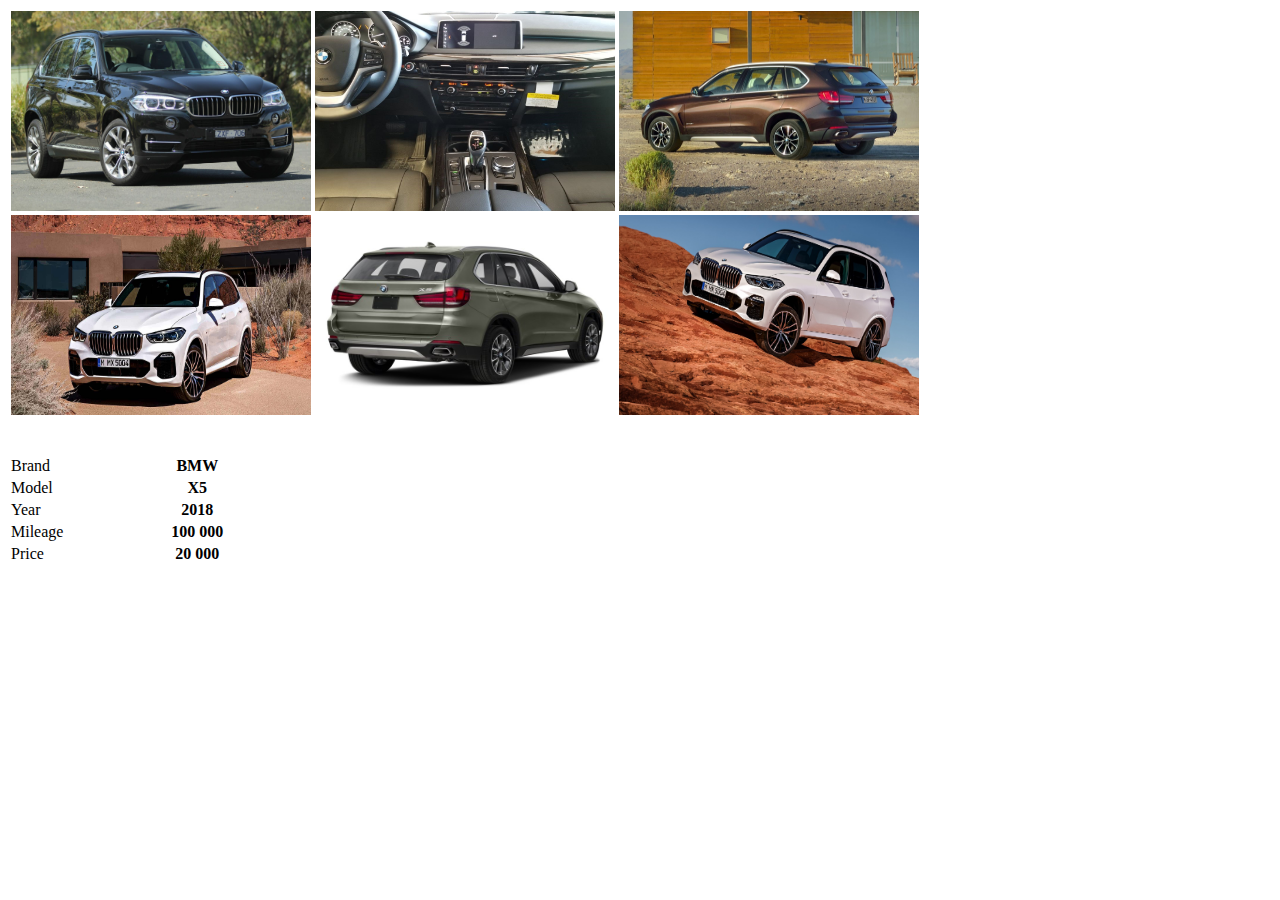
<file: week1/bmw.html>
<html lang="en">
<head>
    <meta charset="UTF-8">
    <meta name="viewport" content="width=device-width, initial-scale=1.0">
    <meta http-equiv="X-UA-Compatible" content="ie=edge">
    <style>
        img {
            height: 200px;
            width: 300px;
        }
    </style>
    <title>Document</title>
</head>
<body>
    <table>
        <tr>
            <td><img src="src/bmw2.jpg"></td>
            <td><img src="src/bmw3.jpg"></td>
            <td><img src="src/bmw4.jpg"></td>
        </tr>
        <tr>
            <td><img src="src/bmw5.jpg"></td>
            <td><img src="src/bmw6.jpg"></td>
            <td><img src="src/bmw7.jpg"></td>
        </tr>
    </table>
    <br><br>
    <table style="width: 20%">
        <tr>
            <td>Brand</td>
            <th>BMW</th>
        </tr>
        <tr>
            <td>Model</td>
            <th>X5</th>
        </tr>
        <tr>
            <td>Year</td>
            <th>2018</th>
        </tr>
        <tr>
            <td>Mileage</td>
            <th>100 000</th>
        </tr>
        <tr>
            <td>Price</td>
            <th>20 000</th>
        </tr>
    </table>
</body>
</html>
</file>
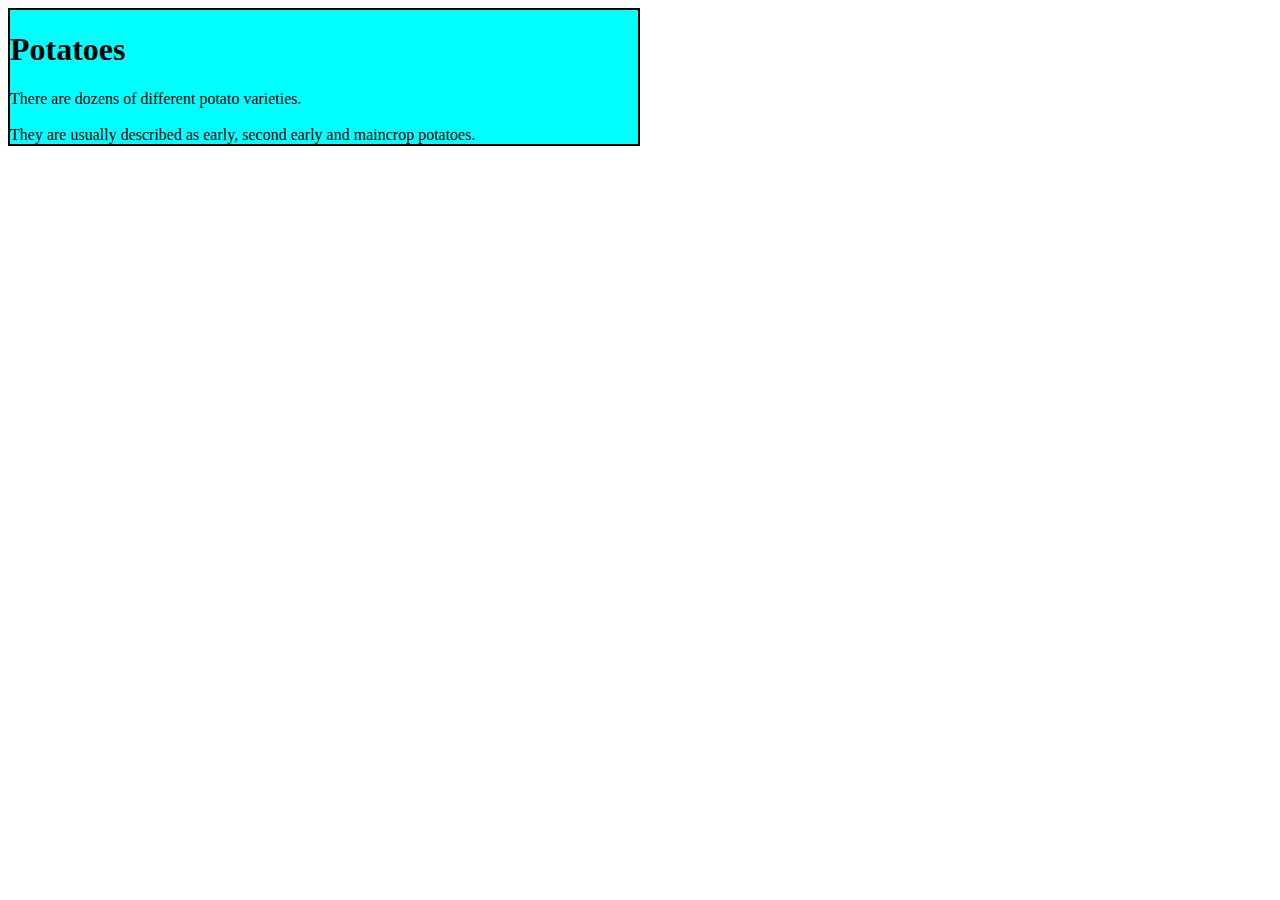
<file: week1/lesson.html>
<html lang="en">
<head>
    <meta charset="UTF-8">
    <meta name="viewport" content="width=<device-width>, initial-scale=1.0">
    <meta http-equiv="X-UA-Compatible" content="ie=edge">
    <title>Document</title>
    <link rel="stylesheet" href="main1.css">
</head>
<body>
    <div class="first">
        <h1>Potatoes</h1>
        There are dozens of different potato varieties. <br><br>
        They are usually described as early, second early and maincrop potatoes.
    </div>
</body>
</html>
</file>
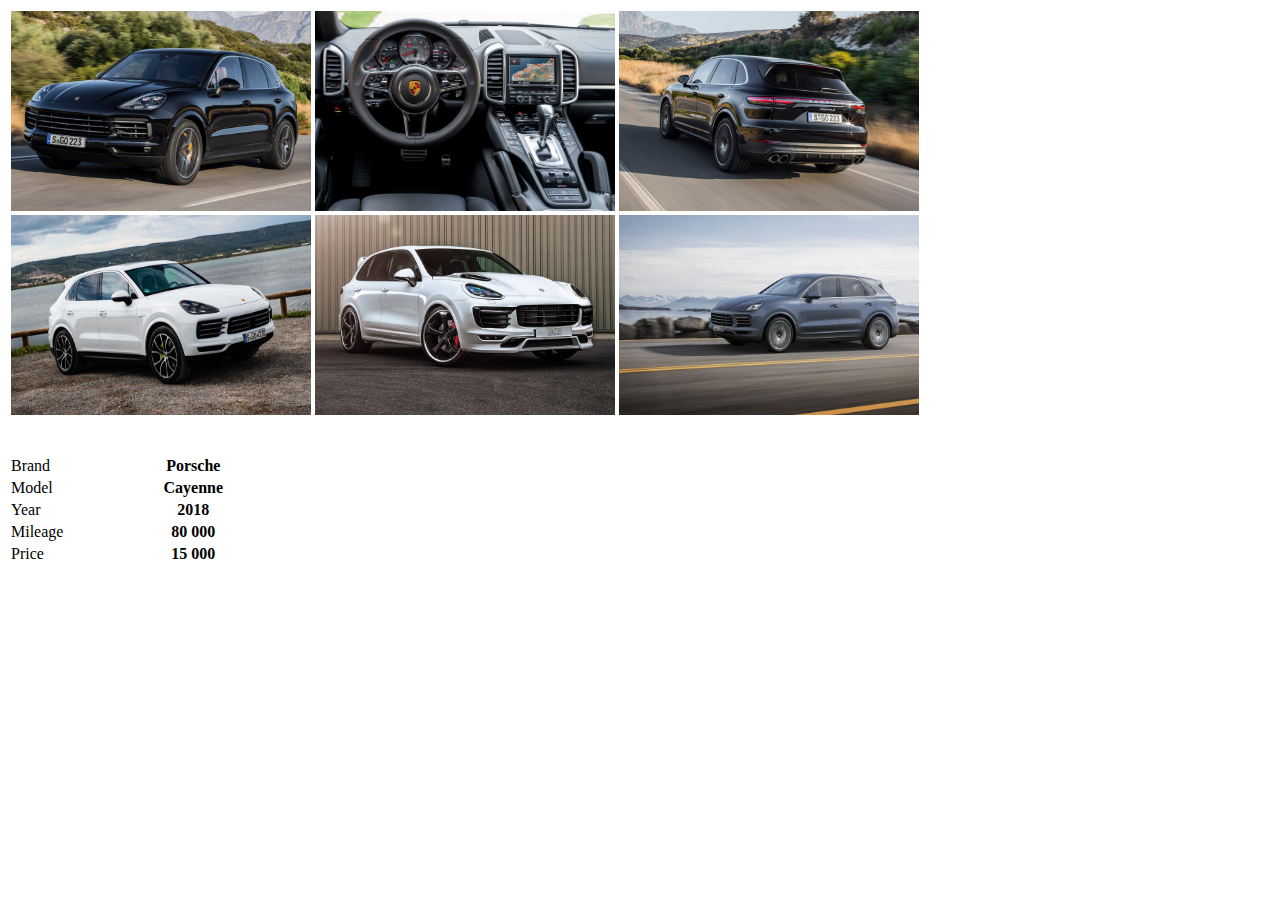
<file: week1/porsche.html>
<html lang="en">
<head>
    <meta charset="UTF-8">
    <meta name="viewport" content="width=device-width, initial-scale=1.0">
    <meta http-equiv="X-UA-Compatible" content="ie=edge">
    <style>
        img {
            height: 200px;
            width: 300px;
        }
    </style>
    <title>Document</title>
</head>
<body>
    <table>
        <tr>
            <td><img src="src/porsche2.jpg"></td>
            <td><img src="src/porsche3.jpg"></td>
            <td><img src="src/porsche4.jpg"></td>
        </tr>
        <tr>
            <td><img src="src/porsche5.jpg"></td>
            <td><img src="src/porsche6.jpg"></td>
            <td><img src="src/porsche7.jpg"></td>
        </tr>
    </table>
    <br><br>
    <table style="width: 20%">
        <tr>
            <td>Brand</td>
            <th>Porsche</th>
        </tr>
        <tr>
            <td>Model</td>
            <th>Cayenne</th>
        </tr>
        <tr>
            <td>Year</td>
            <th>2018</th>
        </tr>
        <tr>
            <td>Mileage</td>
            <th>80 000</th>
        </tr>
        <tr>
            <td>Price</td>
            <th>15 000</th>
        </tr>
    </table>
</body>
</html>
</file>
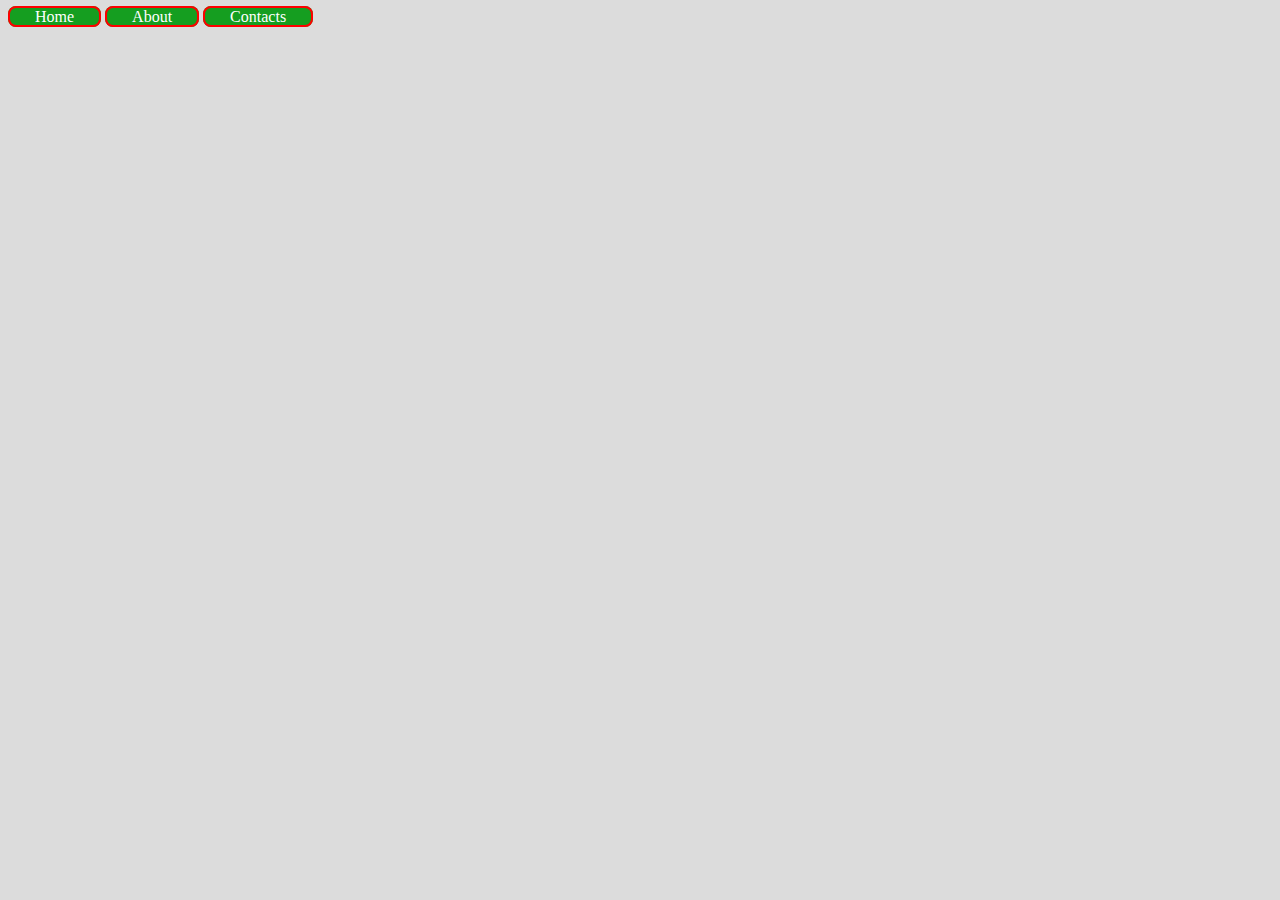
<file: week2/week2 task1.html>
<html>
<head>
<style>
body{
	background: #dcdcdc
}
.menu a{
	color: white;

	background-color: #159E20;
	text-decoration: none;
	border-radius:8px;
	padding-left: 25px;
	padding-right: 25px;
	border: 2px solid red;
}
</style>
</head>
<body>
<div class="menu">
  <a href="home.html">Home</a>
  <a href="about.html">About</a>
  <a href="contacts.html">Contacts</a>
</div>
</body>
</html>
</file>
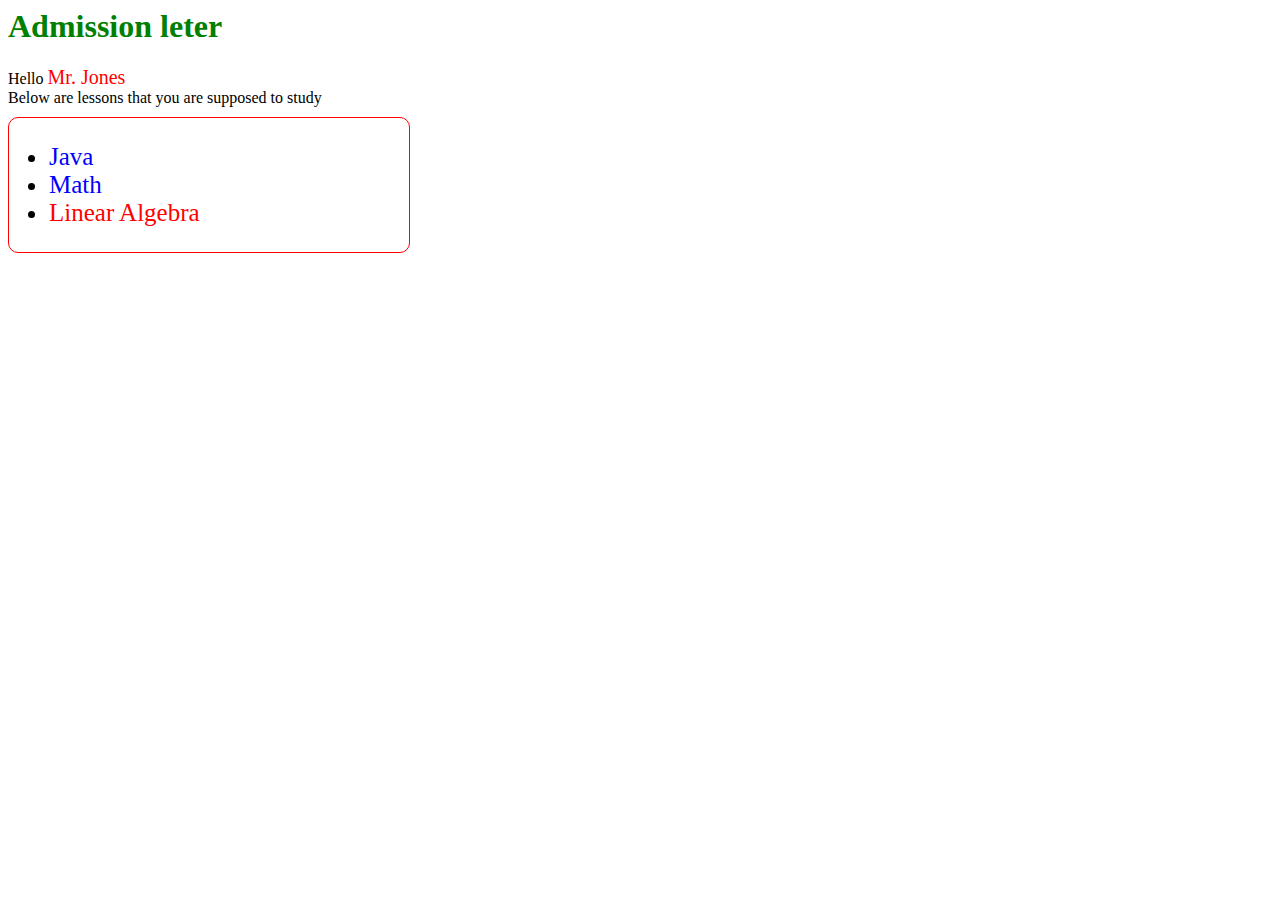
<file: week2/week2 task2.html>
<html>
<head>
<style>
h1{
	color: green;
}
span{
	color: red;
	font-size: 20px;
}
a{
	text-decoration: none;
	color: blue;
}
.list{
	border: 3px solid red;
	border-radius: 10px;
	border-width: 1;
	width: 400;
	font-size: 25px;
}
.article {
	margin-bottom: 10px;
}
.retake a{
		color: red;
}
</style>
</head>
<body>
<h1>Admission leter</h1>
<div class="article">
Hello <span class="person">Mr. Jones</span><br/>
Below are lessons that you are supposed to study
</div>
<div class="list">
  <ul>
    <li><a href="#">Java</a></li>
    <li><a href="#">Math</a></li>
    <li class="retake"><a href="#">Linear Algebra</a></li>
  </ul>
</div>
</body>
</html>
</file>
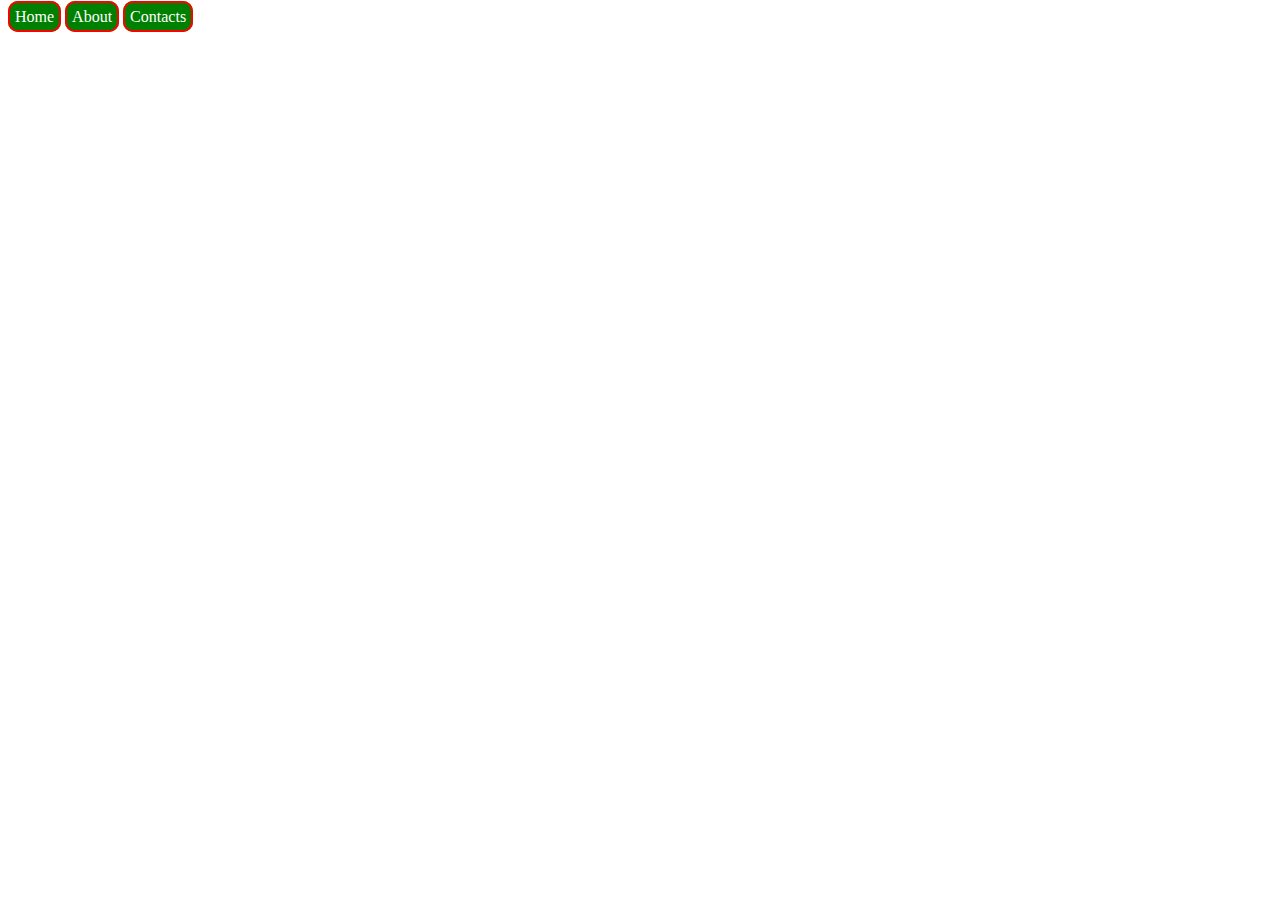
<file: week2/week2 task3.html>
<html>
<head>
<style>
a{ color: white;
	border-radius: 10px;
	text-decoration: none;
     border:2px solid red;
     padding: 5px;
     background-color: green;
     width: 200px;
     }


</style>
</head>
<body>
<div class="a">
  <a href="home.html">Home</a>
  <a href="about.html">About</a>
  <a href="contacts.html">Contacts</a>
</div>
</body>
</html>
</file>
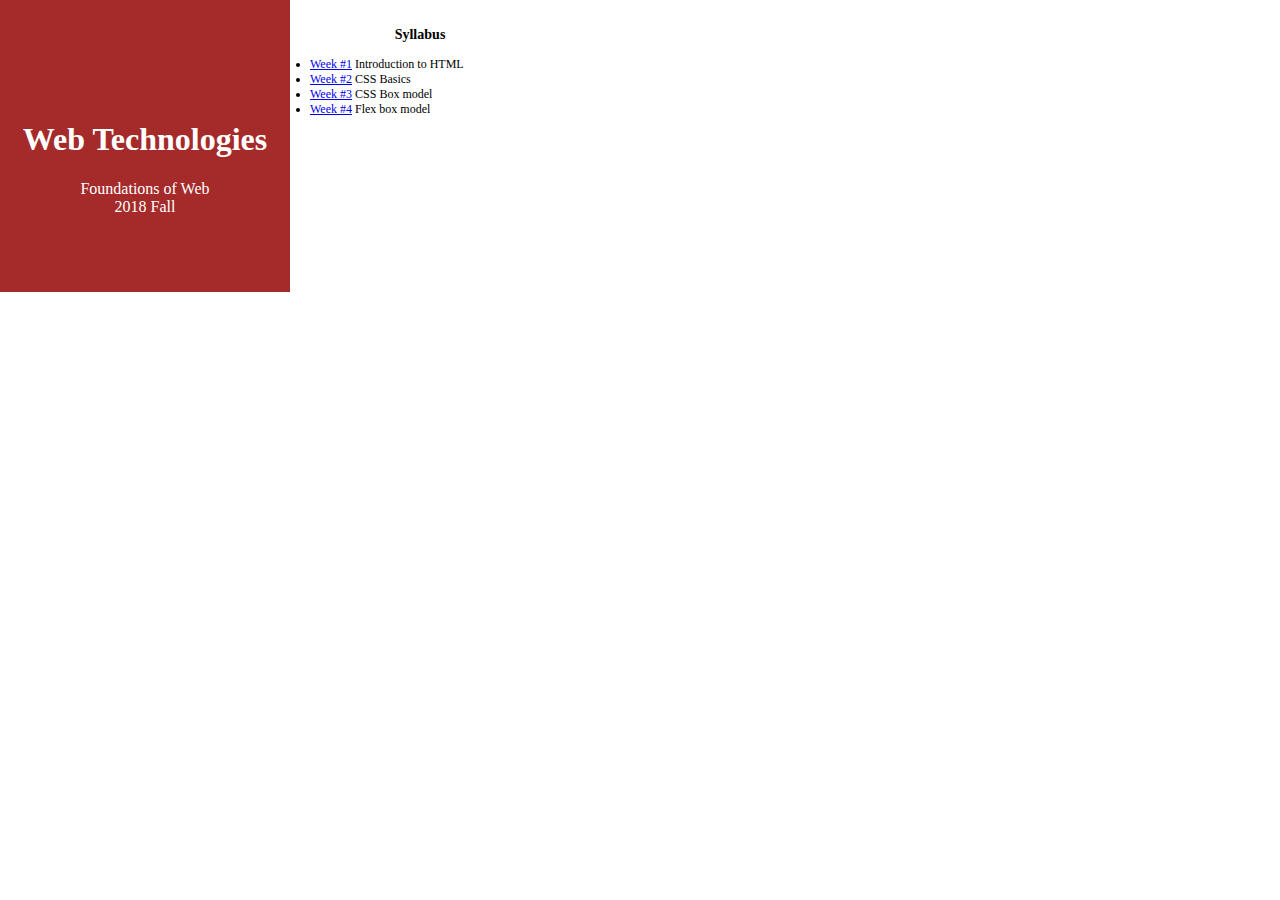
<file: week3/week3 task1.html>
<html>

<head>

<style>
    body{
        margin: 0px;
    }
    .left_part{
        background-color: brown;
        color: white;
        text-align: center;
        width: 290;
        padding-bottom: 60;
        padding-top: 100;
        font-family:'Verdana';
        font-size: 16;
        
    }
    p{
        font-family: 'Times New Roman';
        font-size: 16;
    }
    .right_part{
        width: 300;
        position: relative;
        left: 270;
        bottom: 280;
        font-size: 12;
    }
    h3{
        text-align: center
    }

   

</style>

</head>

<body>

<aside class="left_part">

  <h1>Web Technologies</h1>
  <p>Foundations of Web <br>2018 Fall</p>

</aside>

<section class="right_part">

  <h3>Syllabus</h3>

  <div class="">

    <ul>

      <li><a href="#">Week #1</a> Introduction to HTML</li>

      <li><a href="#">Week #2</a> CSS Basics</li>

      <li><a href="#">Week #3</a> CSS Box model</li>

      <li><a href="#">Week #4</a> Flex box model</li>

    </ul>

  </div>

</section>

</body>

</html>
</file>
<file: Sport club SDU/css/zerogrid.css>
.zerogrid{ width: 1200px; position: relative; margin: 0 auto; padding: 0px;}
.zerogrid:after { content: "\0020"; display: block; height: 0; clear: both; visibility: hidden; }

.zerogrid .f-right{float: right!important;}
.zerogrid .f-left{float: left!important;}

.zerogrid .row{}
.zerogrid .row:before,.row:after { content: '\0020'; display: block; overflow: hidden; visibility: hidden; width: 0; height: 0; }
.zerogrid .row:after{clear: both; }
.zerogrid .row{zoom: 1;}

.zerogrid .wrap-col{margin:10px;}

.zerogrid .col-1-2, .zerogrid .col-1-3, .zerogrid .col-2-3, .zerogrid .col-1-4, .zerogrid .col-2-4, .zerogrid .col-3-4, .zerogrid .col-1-5, .zerogrid .col-2-5, .zerogrid .col-3-5, .zerogrid .col-4-5, .zerogrid .col-1-6, .zerogrid .col-2-6, .zerogrid .col-3-6, .zerogrid .col-4-6, .zerogrid .col-5-6{float:left; display: inline-block;}

.zerogrid .col-full{width:100%;}

.zerogrid .col-1-2,.zerogrid .col-1-2-fixed{width:50%;}
.zerogrid .offset-1-2{margin-left: 50%;}

.zerogrid .col-1-3,.zerogrid .col-1-3-fixed{width:33.33%;}
.zerogrid .col-2-3,.zerogrid .col-2-3-fixed{width:66.66%;}
.zerogrid .offset-1-3{margin-left: 33.33%;}
.zerogrid .offset-2-3{margin-left: 66.66%;}

.zerogrid .col-1-4,.zerogrid .col-1-4-fixed{width:25%;}
.zerogrid .col-2-4,.zerogrid .col-2-4-fixed{width:50%;}
.zerogrid .col-3-4,.zerogrid .col-3-4-fixed{width:75%;}
.zerogrid .offset-1-4{margin-left: 25%;}
.zerogrid .offset-2-4{margin-left: 50%;}
.zerogrid .offset-3-4{margin-left: 75%;}

.zerogrid .col-1-5,.zerogrid .col-1-5-fixed{width:20%;}
.zerogrid .col-2-5,.zerogrid .col-2-5-fixed{width:40%;}
.zerogrid .col-3-5,.zerogrid .col-3-5-fixed{width:60%;}
.zerogrid .col-4-5,.zerogrid .col-4-5-fixed{width:80%;}
.zerogrid .offset-1-5{margin-left: 20%;}
.zerogrid .offset-2-5{margin-left: 40%;}
.zerogrid .offset-3-5{margin-left: 60%;}
.zerogrid .offset-4-5{margin-left: 80%;}

.zerogrid .col-1-6,.zerogrid .col-1-6-fixed{width:16.66%;}
.zerogrid .col-2-6,.zerogrid .col-2-6-fixed{width:33.33%;}
.zerogrid .col-3-6,.zerogrid .col-3-6-fixed{width:50%;}
.zerogrid .col-4-6,.zerogrid .col-4-6-fixed{width:66.66%;}
.zerogrid .col-5-6,.zerogrid .col-5-6-fixed{width:83.33%;}
.zerogrid .offset-1-6{margin-left: 16.66%;}
.zerogrid .offset-2-6{margin-left: 33.33%;}
.zerogrid .offset-3-6{margin-left: 50%;}
.zerogrid .offset-4-6{margin-left: 66.66%;}
.zerogrid .offset-5-6{margin-left: 83.33%;}

@media only screen and (min-width: 960px) and (max-width: 1199px) {
	.zerogrid{width:960px;}
}

@media only screen and (min-width: 768px) and (max-width: 959px) {
	.zerogrid{width:768px;}
}

@media only screen and (max-width: 767px) {
	.zerogrid, .zerogrid .col-1-2, .zerogrid .col-1-3, .zerogrid .col-2-3, .zerogrid .col-1-4, .zerogrid .col-2-4, .zerogrid .col-3-4, .zerogrid .col-1-5, .zerogrid .col-2-5, .zerogrid .col-3-5, .zerogrid .col-4-5, .zerogrid .col-1-6, .zerogrid .col-2-6, .zerogrid .col-3-6, .zerogrid .col-4-6, .zerogrid .col-5-6{width:100%;}
	
	.zerogrid .offset-1-2, .zerogrid .offset-1-3, .zerogrid .offset-2-3, .zerogrid .offset-1-4, .zerogrid .offset-2-4, .zerogrid .offset-3-4, .zerogrid .offset-1-5, .zerogrid .offset-2-5, .zerogrid .offset-3-5, .zerogrid .offset-4-5, .zerogrid .offset-1-6, .zerogrid .offset-2-6, .zerogrid .offset-3-6, .zerogrid .offset-4-6, .zerogrid .offset-5-6{margin-left:0;}
}
</file>
<file: Sport club SDU/css/style.css>
@import url(https://fonts.googleapis.com/css?family=Oswald);
@import url(https://fonts.googleapis.com/css?family=Rubik+One);
a,abbr,acronym,address,applet,article,aside,audio,b,blockquote,big,body,center,canvas,caption,cite,code,command,datalist,dd,del,details,dfn,dl,div,dt,em,embed,fieldset,figcaption,figure,font,footer,form,h1,h2,h3,h4,h5,h6,header,hgroup,html,i,iframe,img,ins,kbd,keygen,label,legend,li,meter,nav,object,ol,output,p,pre,progress,q,s,samp,section,small,span,source,strike,strong,sub,sup,table,tbody,tfoot,thead,th,tr,tdvideo,tt,u,ul,var{background:transparent;border:0 none;font-size:100%;margin:0;padding:0;border:0;outline:0;vertical-align:top;}ol, ul {list-style:none;}blockquote, q {quotes:none;}table, table td {padding:0;border:none;border-collapse:collapse;}img {vertical-align:top;}embed {vertical-align:top;}
article, aside, audio, canvas, command, datalist, details, embed, figcaption, figure, footer, header, hgroup, keygen, meter, nav, output, progress, section, source, video {display:block;}
mark, rp, rt, ruby, summary, time {display:inline;}
input, textarea {border:0; padding:0; margin:0; outline: 0;}
iframe {border:0; margin:0; padding:0;}
input, textarea, select {margin:0; padding:0px;}


* {
  -webkit-box-sizing: border-box;
     -moz-box-sizing: border-box;
          box-sizing: border-box;
}

::-moz-selection{background:#000;color:#fff;text-shadow:none}
::selection{background:#000;color:#fff;text-shadow:none}

html { -webkit-text-size-adjust: none;}
.video embed,.video object,.video iframe { width: 100%;  height: auto;}
img{max-width:100%;	height: auto;width: auto\9;}

a{color: #212121;text-decoration: none;}
a:hover { transition: text-shadow 0.3s ease-in 0s, color 0.3s ease-in 0s;text-shadow: 2px 2px 0px #F9BD28;}

h1, h2 	{font-size: 25px;line-height: 25px;}
h3, h4	{font-size: 20px;line-height: 20px;}
h5, h6	{font-size: 16px;line-height: 16px;}

p{margin: 10px 0;}

.t-center{text-align: center;}
.t-left{text-align: left;}
.t-right{text-align: right;}
.f-right{float: right;}
.f-left{float: left;}

.post{}
.post:after, .post:before, article:after, article:before, section:after, section:before{clear: both; content: '\0020'; display: block; visibility: hidden; width: 0; height: 0;}

.clear{content: "\0020"; display: block; height: 0; clear: both; visibility: hidden; }
.clearfix:after, .clearfix:before{clear: both; content: '\0020'; display: block; visibility: hidden; width: 0; height: 0;}

.bg-theme{background: #2D88CF;}
html, body {width:100%; padding:0; margin:0;}
body {background: #f4f4f4;color: #3F3F3F;font-family: "Oswald",Arial,Helvetica,"Nimbus Sans L",sans-serif;letter-spacing: 1px;font-size: 15px;}
body .wrap-body{}
.top{background: #99e6ff;color: #333;padding: 7px 0;font-size: 13px;}
.top i.fa{font-size: 18px;margin-right: 4px;line-height: 1.2}
.top span{ margin-right: 10px;}


header{background-color: #f7f7f7;border-bottom: 1px dashed #ccc;}
header .wrap-header{}

header .logo img{display: inline-block;margin: auto;padding: 10px;max-width: 210px;}
@media all and (max-width: 768px){
	header .logo{text-align:center;width: 100%;}
	header .logo img{display:block;}
}

#container {}
#container .wrap-container{}

.sub-page{margin-top: 30px;}


.content-box {padding: 50px 0;}
.content-box .title{margin-bottom: 70px;color: #fff;text-transform: uppercase}
.content-box .title h2{color: #FFCD02; font-family: rubik one;font-size: 60px;line-height: 1.2;}
.content-box .title h2 span{font-size: 48px;font-family: "Oswald",Arial,Helvetica,"Nimbus Sans L",sans-serif;color: #fff;line-height: 1.5;}
.content-box .sub-title{background: #CB0001;display: inline-block;margin-bottom: 20px;padding: 10px;}
.content-box .sub-title h2{color: #fff;font-size: 20px;}
.content-box.box-style-1{background: #F4F4F4;}
.content-box.box-style-2{background: url(../images/box-style-2.jpg) no-repeat;}
.content-box.box-style-3{background: url(../images/box-style-3.png) repeat;}

.content-box.box-1{}

.content-box.box-2{}

.content-box.box-3{color: #fff; min-height: 470px;padding-top: 100px;}

.content-box.box-4 {}

#main-content{}
#main-content .wrap-box{padding:30px 0px;position: relative;}


article{margin-bottom: 30px;background: #fff;border-bottom: 1px dashed #ccc;}
article:after, article:before{clear: both; content: '\0020'; display: block; visibility: hidden; width: 0; height: 0;}
article .art-header{}
article .art-content{padding: 30px;}
article .art-content h3{margin: 0;padding: 0;}
article .art-content blockquote {border-left: 3px solid #1c7791;font-size: 18px;margin: 0 50px;font-style: italic;color: #666;padding-left: 20px;}
article .art-content ol {float: left;text-align: justify;margin: 10px 50px;font-size: 16px;list-style-type: circle;}

article .excerpt {border-bottom: 1px dashed #aaa;border-top: 1px dashed #aaa;margin: 20px 0;}
article .excerpt p{color: #888;}
article .entry-title {margin: 0 0 20px;text-align: center;}
article  h1.entry-title{line-height: 1.2;font-size: 38px;}


.info{margin: 7px 0 15px;}
.info a{text-shadow: none;}
.info a:hover{color: #FFCD02;}
#sidebar{}
#sidebar .wrap-sidebar{margin: 0px 10px ;}

.widget{background: #fff;padding:10px 30px;margin:0 0px 30px 0px;border-bottom: 1px dashed #ccc;}
.widget ul li { line-height: 2.8;border-bottom: 2px solid #DDD;}
.widget:after, .widget:before{clear: both; content: '\0020'; display: block; visibility: hidden; width: 0; height: 0;}

.widget .wid-header  {}
.widget .wid-header h5 {display: inline-block;padding: 20px 10px 20px 0;margin-bottom:-4px;font-size: 23px;}
.widget .wid-content{padding: 10px 0;}

.widget.wid-about {}

.widget.wid-post {}

.widget.wid-gallery {}
.widget.wid-gallery img{margin: 0 10px 10px 0; max-width: 137px;}

.widget.wid-archive {}
.widget.wid-archive select {margin: 5px 0;height: 40px;width: 100%;padding-left: 10px;font-family: "Noto Serif",serif;font-size: 16px; background-color: #e9e9e9;color: #777777;border: none;}

.widget.wid-meta {}
.widget.wid-meta ul li{ font-size: 16px;}

.widget.wid-related {background-color: #fff;}
.widget.wid-related img{ max-width: 243px; width: 100%;border:1px solid #DDD;}
.widget.wid-related h4{margin-top: 10px;}

.contact-header {background-color: #FFCD02;padding: 15px 20px;}
.contact-header h5 {font-size: 17px;color: #333;text-transform: uppercase;}

.post:after, .post:before{clear: both; content: '\0020'; display: block; visibility: hidden; width: 0; height: 0;}
.post img{float: left; margin: 15px 10px; width: 100px;}
.post .wrapper {vertical-align: middle;text-align: left;line-height: 1.4em;padding-bottom: 7px;margin-top: 20px;display: inline-block;}
.post .wrapper span{font-size: 17px; line-height: 3;}

footer{background: url(../images/footer-bg.png) repeat #111;color: #666;padding: 50px 0 20px;}

footer h3{color: #fff;font-size: 22px;margin-bottom: 30px;}
footer a{color:#92907C;}
footer a:hover,
.copyright a:hover{color:#fff;}
footer .top-footer{border-bottom: 1px solid #555;padding-bottom: 20px;text-align: center;}
footer .top-footer img{margin-bottom: 10px;}
footer .wrap-footer{color: #92907C;padding: 30px 0 50px;}
footer .wrap-footer ul li {margin-bottom: 5px;border-bottom: 1px solid #555;padding: 10px 0 15px;}
footer .logo img{max-width: 170px;margin-top: 30px;}
footer .col-footer-1 {}
footer .col-footer-2 {}
footer .col-footer-3 img{padding: 5px; border: 1px solid #555;margin-bottom: 20px;}
footer .col-footer-4 span{display: block;margin-bottom: 20px;}
footer .col-footer-4 span i.fa{line-height: 1.2;font-size: 23px;margin-right: 15px;}
footer .logo{top: 0px;margin-bottom: 20px;text-align: center;}

.copyright{background: #151515;color: #999;}
.copyright .wrapper{padding: 20px;}
.copyright ul.quick-link{float: right;}
.copyright ul.quick-link li {display: inline-block;margin-right: 10px;}
.copyright a{color: #434343;}

@media all and (max-width: 768px){
	.copyright{text-align: center;}
	.copyright ul.quick-link{float: none;margin-top: 10px;}
}
a.button{
	cursor: pointer;
	font-size: 13px;
	border:1px solid #ffffff; 
	display: inline-block;
	text-decoration: none;
	background: #303030;
	margin: 5px 0;
	text-transform: uppercase;
	color: #fff;
}
a.button:hover{opacity: 0.9;}

a.button.bt1 {background: #FFCD02;color: #333;padding: 10px 20px;text-align: center;text-shadow: none;font-weight: bold;border: none;margin-top: 20px;}
a.button.bt1:hover {background: #333;color: #FFCD02; }
a.button.bt2 {background: #0000ff;color: #ffffff;}

.contact h2{}
#contact_form {padding: 10px 25px 25px;background: #fff;box-shadow: 2px 2px 5px 0px rgba(0,0,0,0.3);}

#ff label {cursor:pointer;display:block;font-weight:bold;}

#ff input {display:block;width:100%;border-radius:4px;-webkit-border-radius:4px;-moz-border-radius:4px;color:#000;	border:1px solid #AFAFAF;padding:12px;margin: 5px 0 10px 0;font-size: 16px;max-height: 45px;}

#ff textarea {display:block;width:100%;height:183px; border-radius:4px;-webkit-border-radius:4px;-moz-border-radius:4px;background-color:#fff; color:#000;	border:1px solid #AFAFAF;padding:10px;margin: 5px 0 25px 0;}

#ff .sendButton {cursor:pointer;background-color: transparent;width:15%;color:#333;border: 3px solid #333;color: #333;font-size: 20px;padding: 8px 0 10px;}
#ff .sendButton:hover {background: #FFCD02;border: 3px solid #FFCD02; }

.maps{margin: 10px 0 20px;}
#subcribe {margin: 10px;}

#subcribe input[type="text"] {
    background:#fff;
    color: #867B6E;
    width: 200px;
    padding: 16px;
    }

#subcribe input[type="submit"]{
	background: #303030;
	padding: 16px;
	color: #ffffff;
	cursor: pointer;
	width: 110px;
	outline: none;
	}
	
.item{
	background: #fff;
	box-shadow: 0 0 4px 0 rgba(0, 0, 0, 0.2);
	margin-bottom: 20px;
	border-bottom: 1px dashed #ccc;
}
.item .item-content{
	padding: 20px;
	color: #787878;
	font-size: 14px;
	
}
.item .item-info h3{font-size: 16px;}
.item .item-container {
	vertical-align: middle;
	-webkit-transform: translateZ(0);
	transform: translateZ(0);
	position: relative;
	overflow: hidden;
	display: inline-block;
	text-align: center;
	vertical-align: top;
	box-sizing: border-box;
	-moz-box-sizing: border-box;
	-webkit-box-sizing: border-box;
}
.item .item-container img {
	display: block;
	width: 100%;
	height: auto;
}
.item .item-container .item-caption {
	position: absolute;
	top: 0;
	right: 0;
	bottom: 0;
	left: 0;
	z-index: 10;
	padding: 10px;
	background: none;
	width: 100%;
	height: 100%;
	-webkit-transition: all .5s ease;
    -moz-transition: all .5s ease; 
    -ms-transition: all .5s ease; 
    -o-transition: all .5s ease; 
    transition: all .5s ease;
}
.item .item-caption-inner {
	display: table;
	width: 100%;
	height: 100%;
}
.item .item-caption-inner1 {
	display: table-cell;
	width: 100%;
	height: 100%;
	vertical-align: middle;
}
.item-container .item-caption span{
	display: block;
	text-align: center;
	text-transform: uppercase;
	color: #fff;
	display: none;
	font-style: italic;
	font-size: 12px;
}
.item-container .item-caption span i.fa{
	width: 45px;
	height: 45px;
	background: #fff;
	margin-right: 10px;
	border-radius: 50%;
	color: #333;
	font-size: 23px;
	padding-top: 12px;
	text-shadow: none;
}
.item .item-container:before{
	content: "";
	position: absolute;
	z-index: 1;
	top: 0;
	left: 0;
	right: 0;
	bottom: 0;
	background: rgba(0, 0, 0, 0.6);
	-webkit-transform: scaleY(0);
	transform: scaleY(0);
	-webkit-transform-origin: 50% 100%;
	transform-origin: 50% 100%;
	-webkit-transition-property: transform;
	transition-property: transform;
	-webkit-transition-duration: 0.3s;
	transition-duration: 0.3s;
	-webkit-transition-timing-function: ease-out;
	transition-timing-function: ease-out;
}

.item-container img{
	width: 18%;
	height: 15%;
}

.item:hover .item-container:before {
	 -webkit-transform:scale(1.15); 
    -moz-transform:scale(1.15); 
    -ms-transform:scale(1.15); 
    -o-transform:scale(1.15); 
     transform:scale(1.15);
}
.item:hover .item-container .item-caption span{
	display: block;
}
.item .item-date-box{background: #f8f8f8;border: 1px dashed #ccc;border-bottom: none;text-align: center;display: block;width: 100%;height: 190px;}
.item .item-date-box h3{font-size: 70px;color: #2b2b2b;line-height: 1.3;}
.item .item-date-box span{color: #888;font-size: 25px;}
.bg-white{background: #fff;border-bottom: 1px dashed #ccc;padding: 50px;}

.rslides{}

.callbacks_container {
  z-index: 99;
  position: relative;
  float: left;
  width: 100%;
  }

.callbacks {
  position: relative;
  list-style: none;
  overflow: hidden;
  width: 100%;
  padding: 0;
  margin: 0;
  }

.callbacks li {
  position: absolute;
  width: 100%;
  left: 0;
  top: 0;
  }

.callbacks img {
  display: block;
  position: relative;
  z-index: 1;
  height: auto;
  width: 100%;
  border: 0;
  }

.callbacks .caption {
  display: block;
  position: absolute;
  z-index: 2;
  text-shadow: none;
  color: #fff;
  background: #000;
  background: rgba(0,0,0, .7);
  left: 0;
  right: 0;
  bottom: 0;
  padding: 30px 20px 10px;
  text-align: center;
  margin: 0;
  max-width: none;
}
.callbacks .caption h1{font-size: 40px;margin-bottom: 20px;}
.callbacks .caption span{font-size: 24px;}

@media all and (max-width: 768px), only screen and (-webkit-min-device-pixel-ratio: 2) and (max-width: 1024px), only screen and (min--moz-device-pixel-ratio: 2) and (max-width: 1024px), only screen and (-o-min-device-pixel-ratio: 2/1) and (max-width: 1024px), only screen and (min-device-pixel-ratio: 2) and (max-width: 1024px), only screen and (min-resolution: 192dpi) and (max-width: 1024px), only screen and (min-resolution: 2dppx) and (max-width: 1024px){
	.callbacks .caption {padding: 12px 10px 5px;}
	.callbacks .caption h1{font-size: 20px;margin-bottom: 0;line-height: 1.2;}
	.callbacks .caption span{font-size: 12px;line-height: 1.2;}
}
@media(max-width: 468px){
	.callbacks .caption {display:none;}
}
.callbacks_nav {
  position: absolute;
  -webkit-tap-highlight-color: rgba(0,0,0,0);
  top: 52%;
  left: 0;
  opacity: 0.7;
  z-index: 3;
  text-indent: -9999px;
  overflow: hidden;
  text-decoration: none;
  height: 61px;
  width: 38px;
  background: transparent url("../images/themes.gif") no-repeat left top;
  margin-top: -45px;
  }

.callbacks_nav:active {
  opacity: 1.0;
  }

.callbacks_nav.next {
  left: auto;
  background-position: right top;
  right: 0;
  }
</file>
<file: Sport club SDU/css/menu.css>
#cssmenu,
#cssmenu ul,
#cssmenu ul li,
#cssmenu ul li a,
#cssmenu #menu-button {
  margin: 0;
  padding: 0;
  border: 0;
  list-style: none;
  line-height: 1;
  display: block;
  position: relative;
  -webkit-box-sizing: border-box;
  -moz-box-sizing: border-box;
  box-sizing: border-box;
}
#cssmenu:after,
#cssmenu > ul:after {
  content: ".";
  display: block;
  clear: both;
  visibility: hidden;
  line-height: 0;
  height: 0;
}
#cssmenu #menu-button {
  display: none;
}
#cssmenu {
  z-index: 999;
  display: inline-block;
  float: right;
  margin-top: 20px;
}
#cssmenu > ul > li {
  float: left;
}
#cssmenu.align-center > ul {
  font-size: 0;
  text-align: center;
}
#cssmenu.align-center > ul > li {
  display: inline-block;
  float: none;
}
#cssmenu.align-center ul ul {
  text-align: left;
}
#cssmenu.align-right > ul > li {
  float: right;
}
#cssmenu > ul > li > a {
  padding: 15px 20px;
  letter-spacing: 2px;
  text-decoration: none;
  color: #2b2b2b;
  font-weight: bold; 
  font-size: 18px;
  line-height: 21px;
  text-transform: uppercase;
  margin-right: 10px;
}
#cssmenu > ul > li:hover > a {

} 
#cssmenu ul ul {
  position: absolute;
  left: -9999px;
}
#cssmenu.align-right ul ul {
  text-align: right;
}
#cssmenu ul ul li {
  height: 0;
  -webkit-transition: all .25s ease;
  -moz-transition: all .25s ease;
  -ms-transition: all .25s ease;
  -o-transition: all .25s ease;
  transition: all .25s ease;
}
#cssmenu li:hover > ul {
  left: auto;
}
#cssmenu.align-right li:hover > ul {
  left: auto;
  right: 0;
}
#cssmenu li:hover > ul > li {
  height: 35px;
}
#cssmenu ul ul ul {
  margin-left: 100%;
  top: 0;
}
#cssmenu.align-right ul ul ul {
  margin-left: 0;
  margin-right: 100%;
}
#cssmenu ul ul li a {
  border-bottom: 1px solid rgba(150, 150, 150, 0.15);
  padding: 11px 15px;
  width: 170px;
  font-size: 12px;
  text-decoration: none;
  color: #dddddd;
  font-weight: 400;
  background: #3B3B3B;
}
#cssmenu ul ul li:last-child > a,
#cssmenu ul ul li.last-item > a {
  border-bottom: 0;
}
#cssmenu ul ul li:hover > a,
#cssmenu ul ul li a:hover {
  color: #ffffff;
}

@media all and (max-width: 768px), only screen and (-webkit-min-device-pixel-ratio: 2) and (max-width: 1024px), only screen and (min--moz-device-pixel-ratio: 2) and (max-width: 1024px), only screen and (-o-min-device-pixel-ratio: 2/1) and (max-width: 1024px), only screen and (min-device-pixel-ratio: 2) and (max-width: 1024px), only screen and (min-resolution: 192dpi) and (max-width: 1024px), only screen and (min-resolution: 2dppx) and (max-width: 1024px) {
  #cssmenu {
    width: 100%;
	background: #3b3b3b;
	margin: 0 0 50px;
  }
  #cssmenu ul {
    width: 100%;
    display: none;
  }
  #cssmenu.align-center > ul {
    text-align: left;
  }
  #cssmenu ul li {
    width: 100%;
    border-top: 1px solid rgba(120, 120, 120, 0.2);
  }
  #cssmenu ul ul li,
  #cssmenu li:hover > ul > li {
    height: auto;
  }
  #cssmenu ul li a,
  #cssmenu ul ul li a {
    width: 100%;
    border-bottom: 0;
	color: #DDDDDD;
  }
  #cssmenu > ul > li {
    float: none;
  }
  #cssmenu ul ul li a {
    padding-left: 25px;
  }
  #cssmenu ul ul ul li a {
    padding-left: 35px;
  }
  #cssmenu ul ul li a {
    color: #dddddd;
    background: none;
  }
  #cssmenu ul ul li:hover > a,
  #cssmenu ul ul li.active > a {
    color: #ffffff;
  }
  #cssmenu ul ul,
  #cssmenu ul ul ul,
  #cssmenu.align-right ul ul {
    position: relative;
    left: 0;
    width: 100%;
    margin: 0;
    text-align: left;
  }
  #cssmenu #menu-button {
    display: block;
    padding: 17px;
    color: #dddddd;
    cursor: pointer;
    font-size: 12px;
    text-transform: uppercase;
    font-weight: 700;
  }
  #cssmenu #menu-button:after {
    position: absolute;
    top: 22px;
    right: 17px;
    display: block;
    height: 4px;
    width: 20px;
    border-top: 2px solid #dddddd;
    border-bottom: 2px solid #dddddd;
    content: '';
  }
  #cssmenu #menu-button:before {
    position: absolute;
    top: 16px;
    right: 17px;
    display: block;
    height: 2px;
    width: 20px;
    background: #dddddd;
    content: '';
  }
  #cssmenu #menu-button.menu-opened:after {
    top: 23px;
    border: 0;
    height: 2px;
    width: 15px;
    background: #ffffff;
    -webkit-transform: rotate(45deg);
    -moz-transform: rotate(45deg);
    -ms-transform: rotate(45deg);
    -o-transform: rotate(45deg);
    transform: rotate(45deg);
  }
  #cssmenu #menu-button.menu-opened:before {
    top: 23px;
    background: #ffffff;
    width: 15px;
    -webkit-transform: rotate(-45deg);
    -moz-transform: rotate(-45deg);
    -ms-transform: rotate(-45deg);
    -o-transform: rotate(-45deg);
    transform: rotate(-45deg);
  }
  #cssmenu .submenu-button {
    position: absolute;
    z-index: 99;
    right: 0;
    top: 0;
    display: block;
    border-left: 1px solid rgba(120, 120, 120, 0.2);
    height: 46px;
    width: 46px;
    cursor: pointer;
  }
  #cssmenu .submenu-button.submenu-opened {
    background: #262626;
  }
  #cssmenu ul ul .submenu-button {
    height: 34px;
    width: 34px;
  }
  #cssmenu .submenu-button:after {
    position: absolute;
    top: 22px;
    right: 19px;
    width: 8px;
    height: 2px;
    display: block;
    background: #dddddd;
    content: '';
  }
  #cssmenu ul ul .submenu-button:after {
    top: 15px;
    right: 13px;
  }
  #cssmenu .submenu-button.submenu-opened:after {
    background: #ffffff;
  }
  #cssmenu .submenu-button:before {
    position: absolute;
    top: 19px;
    right: 22px;
    display: block;
    width: 2px;
    height: 8px;
    background: #dddddd;
    content: '';
  }
  #cssmenu ul ul .submenu-button:before {
    top: 12px;
    right: 16px;
  }
  #cssmenu .submenu-button.submenu-opened:before {
    display: none;
  }
}
</file>
<file: Sport club SDU/css/responsiveslides.css>
.rslides {
  position: relative;
  list-style: none;
  overflow: hidden;
  width: 100%;
  padding: 0;
  margin: 0;
  z-index:-1;
  }

.rslides li {
  -webkit-backface-visibility: hidden;
  position: absolute;
  display: none;
  width: 100%;
  left: 0;
  top: 0;
  }

.rslides li:first-child {
  position: relative;
  display: block;
  float: left;
  }

.rslides img {
  display: block;
  height: auto;
  float: left;
  width: 100%;
  border: 0;
  }
</file>
<file: week1/main.css>
table, tr, td, th{
    border: 1px solid black;
    border-collapse: collapse;
}
img {
    width: 300px;
    padding-top: 10px;
}
</file>
<file: week1/main1.css>
.first {
    background-color: aqua; 
    border: 2px solid black;
    margin-right: 50%;
    padding: 10
    
    
    
    
    
    
    
    
    
    
    
    
    
    
    
    
    
    
    
    
    
    
    
    
    
    
    
    
    
    
    
    
    
    
    
    
    
    
    
    
    
    
    
    
    
    
    
    
    
    
    
    
    
    
    
    
    
    
    
    
    
    
    
    
    
    
    
    
    
    
    
    
    
    
    
    
    
    
    
    
    
    
    
    
    
    
    
    
    
    
    
    
    
    
    
    
    
    
    
    
    
    
    
    
    
    
    
    
    
    
    
    
    
    
    
    
    
    
    px;
}
</file>
